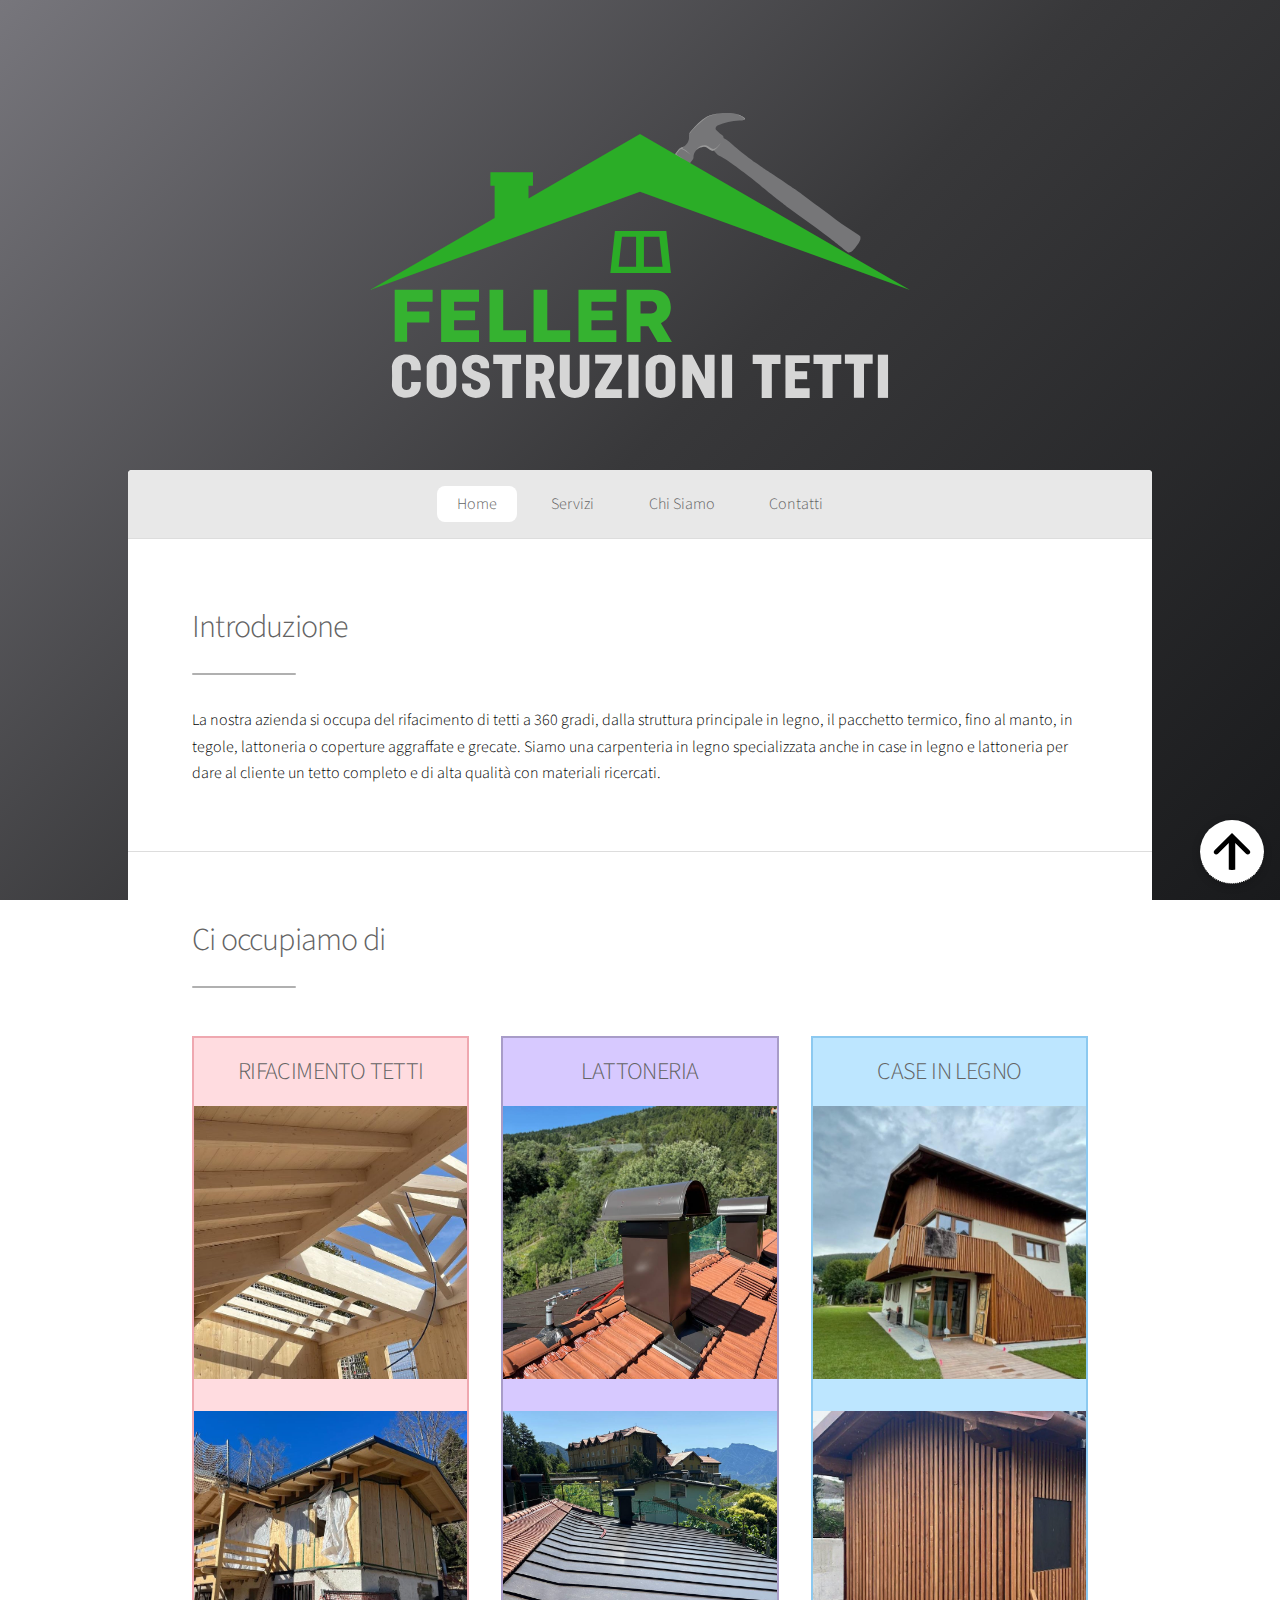
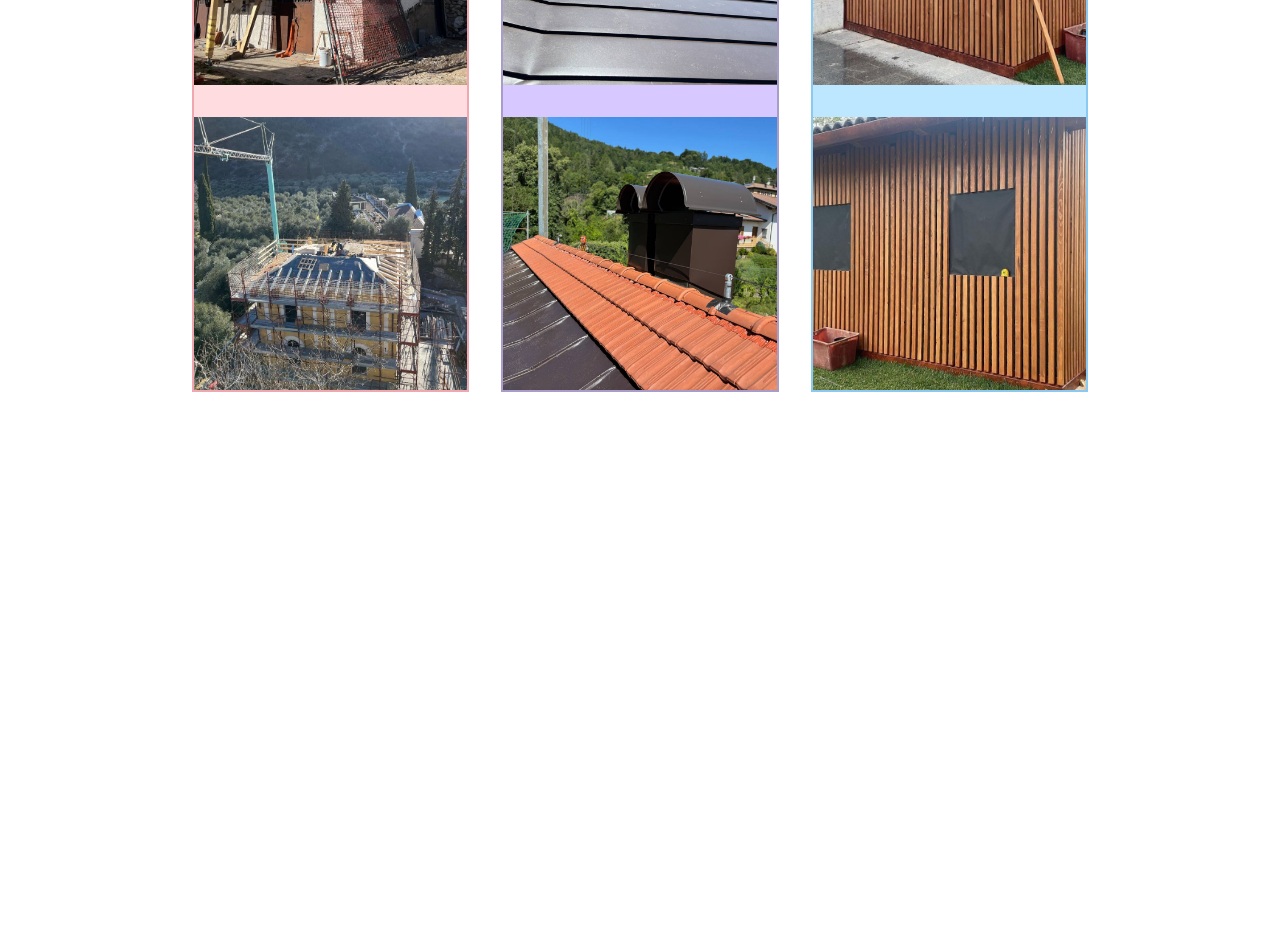
<file: index.html>
<!DOCTYPE HTML>
<html>

<head>
	<title>Feller costruzioni tetti</title>
	<meta charset="utf-8" />
	<meta name="viewport" content="width=device-width, initial-scale=1, user-scalable=no" />
	<link rel="stylesheet" href="assets/css/styles.css" />
</head>

<body>

	<!-- Wrapper -->
	<div id="wrapper">

		<!-- Header -->
		<header id="header" class="alt">
			<span class="logo"><img src="resources/logo.svg" alt="" /></span>
		</header>

		<!-- Nav -->
		<nav id="nav">
			<ul>
				<li><a href="fellercostruzionitetti.it" class="active">Home</a></li>
				<li><a href="fellercostruzionitetti.it/services.html">Servizi</a></li>
				<li><a href="fellercostruzionitetti.it/about.html">Chi Siamo</a></li>
				<li><a href="fellercostruzionitetti.it/contact.html">Contatti</a></li>
			</ul>
		</nav>

		<!-- Main -->
		<div id="main">

			<!-- Back to top button -->
			<a class="to-toc" href="#top">
				<img href="#top" src="resources/arrow_up.svg"></img>
			</a>


			<!-- Introduction -->
			<section id="intro" class="main">
				<div class="spotlight">
					<div class="content">
						<header class="major">
							<h2>Introduzione</h2>
						</header>
						<p>La nostra azienda si occupa del rifacimento di tetti a 360 gradi, dalla struttura principale
							in legno, il pacchetto termico, fino al manto, in tegole, lattoneria o coperture aggraffate
							e grecate.
							Siamo una carpenteria in legno specializzata anche in case in legno e lattoneria per dare al
							cliente un tetto completo e di alta qualità con materiali ricercati.
						</p>
					</div>
				</div>
			</section>

			<!-- Section -->
			<section id="first" class="main">
				<header class="major">
					<h2>Ci occupiamo di</h2>
				</header>
				<ul class="features">
					<li class="style1">
						<a href="fellercostruzionitetti.it/services.html#sixth">
							<div class="column-header">
								<h2>RIFACIMENTO TETTI</h2>
							</div>
							<div class="column">
								<img src="resources/services-new-1.jpg" alt="">
								<img src="resources/services-new-2.jpg" alt="">
								<img src="resources/services-new-3.jpg" alt="">
							</div>
						</a>
					</li>
					<li class="style3">
						<a href="fellercostruzionitetti.it/services.html#third">
							<div class="column-header">
								<h2>LATTONERIA</h2>
							</div>
							<div class="column">
								<img src="resources/lattoneria-1.jpg" alt="">
								<img src="resources/lattoneria-2.jpg" alt="">
								<img src="resources/lattoneria-3.jpg" alt="">
							</div>
						</a>
					</li>
					<li class="style5">
						<a href="fellercostruzionitetti.it/services.html">
							<div class="column-header">
								<h2>CASE IN LEGNO</h2>
							</div>
							<div class="column">
								<img src="resources/home-col3-1.jpg" alt="">
								<img src="resources/home-col3-2.jpg" alt="">
								<img src="resources/home-col3-3.jpg" alt="">
							</div>
						</a>
					</li>
				</ul>
			</section>

		</div>

		<!-- Footer -->
		<footer id="footer">
			<section>
				<h2>Chi siamo</h2>
				<p>Siamo un'impresa familiare con una lunga tradizione nel settore dell'edilizia, specializzati nella
					costruzione di tetti, ristrutturazioni complete, case in legno e lattoneria.
					Offriamo anche soluzioni su misura per la protezione dall'acqua, come impermeabilizzazioni,
					coperture e sistemi di drenaggio.</p>
				<div class="footer-about">
					<ul class="actions">
						<li><a href="fellercostruzionitetti.it/about.html" class="button">Scopri di più</a></li>
					</ul>
					<ul class="icons">
						<li><a href="https://www.instagram.com/fellercostruzioni__" target="_blank"
								class="icon brands fa-instagram alt"><span class="label">Instagram</span></a></li>
					</ul>
				</div>
			</section>
			<section>
				<h2>Info legali</h2>
				<dl class="alt">
					<dt>Impresa</dt>
					<dd>FELLER COSTRUZIONI SAS</dd>
					<dt>Sede legale</dt>
					<dd>Via III Novembre 4c &bull; Volano, TN &bull; IT</dd>
					<dt>Telefono</dt>
					<dd>345 093 3518<br>335 777 9207</dd>
					<dt>Email</dt>
					<dd><a href="mailto:fellercostruzioni@gmail.com">fellercostruzioni@gmail.com</a></dd>
					<dt>Partita IVA</dt>
					<dd>02484200221</dd>
				</dl>
			</section>
		</footer>

	</div>
</body>

</html>
</file>
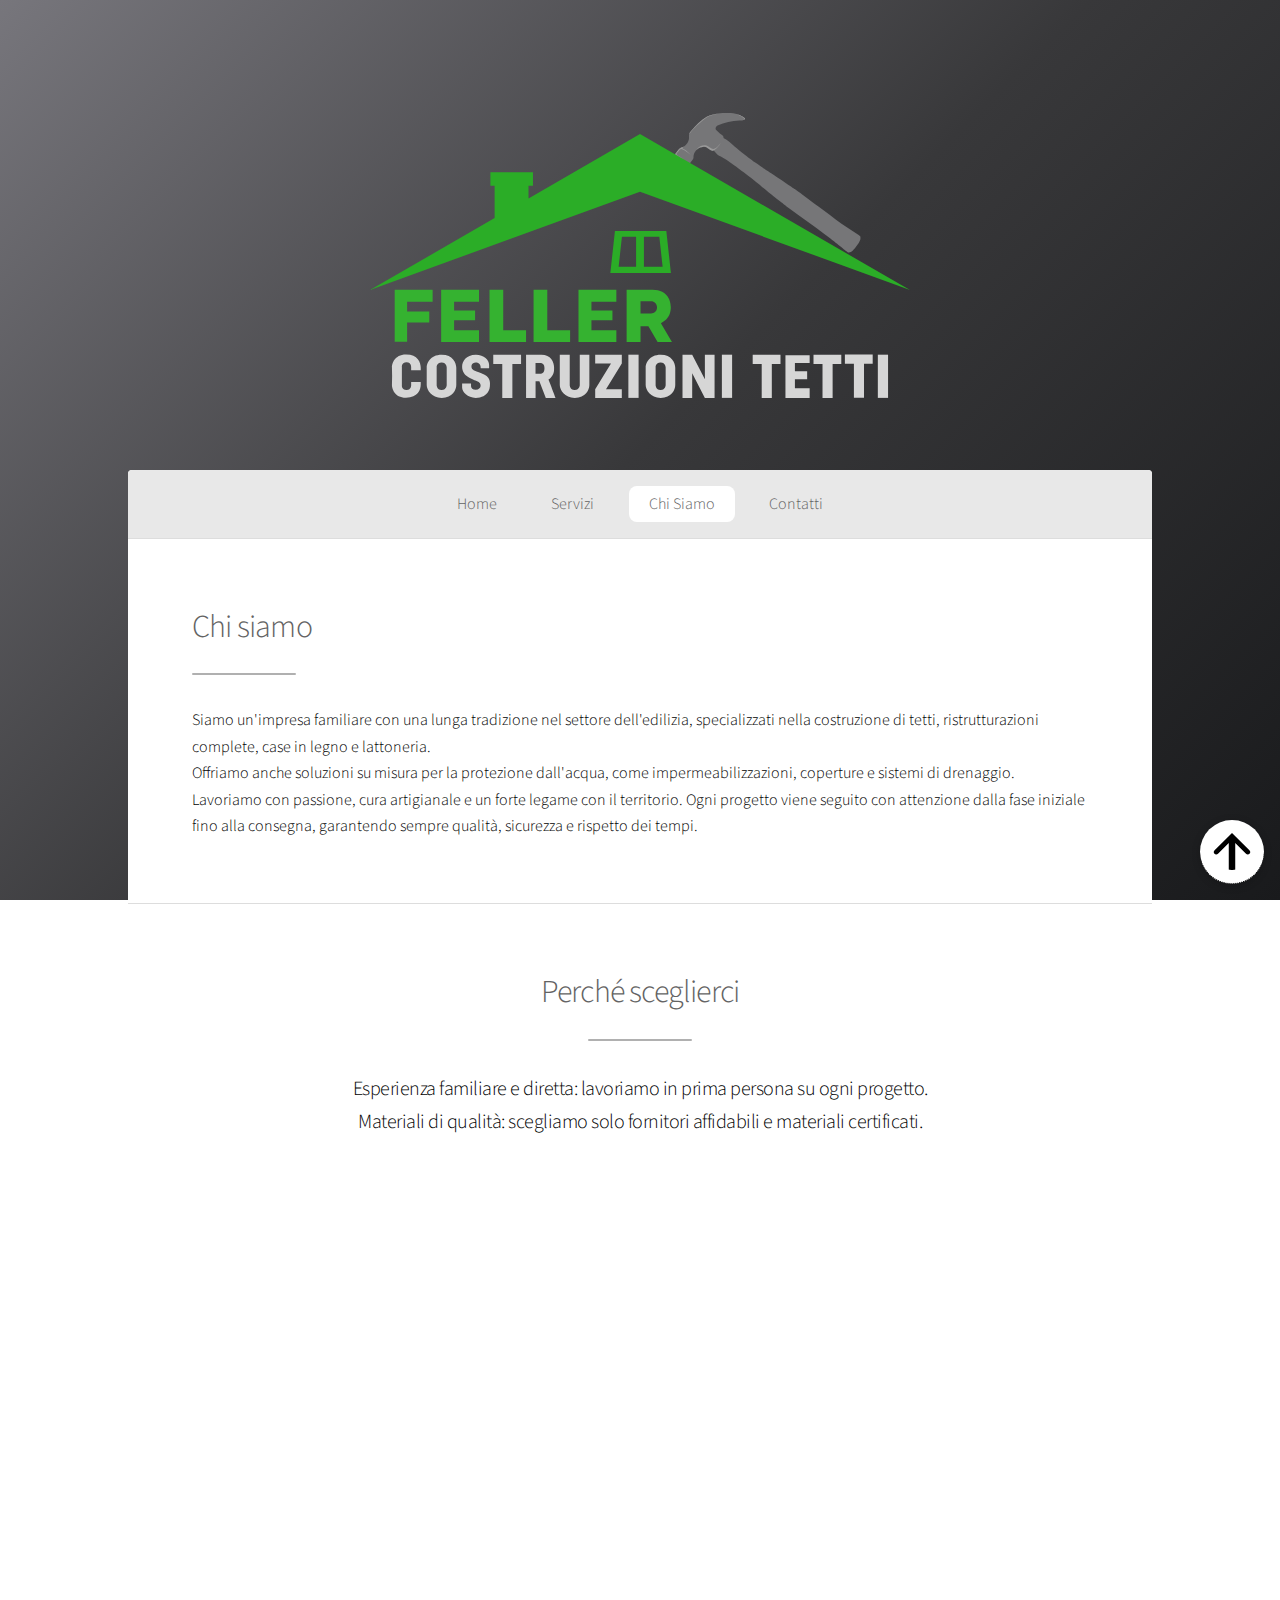
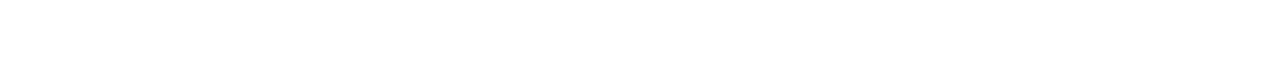
<file: about.html>
<!DOCTYPE HTML>
<html>

<head>
    <title>Feller costruzioni tetti</title>
    <meta charset="utf-8" />
    <meta name="viewport" content="width=device-width, initial-scale=1, user-scalable=no" />
	<link rel="apple-touch-icon" sizes="180x180" href="resources/apple-touch-icon.png">
	<link rel="icon" type="image/png" sizes="32x32" href="resources/favicon-32x32.png">
	<link rel="icon" type="image/png" sizes="16x16" href="resources/favicon-16x16.png">
	<link rel="manifest" href="resources/site.webmanifest">
    <link rel="stylesheet" href="assets/css/styles.css" />
</head>

<body>

    <!-- Wrapper -->
    <div id="wrapper">

        <!-- Header -->
        <header id="header" class="alt">
            <span class="logo"><img src="resources/logo.svg" alt="" /></span>
        </header>

        <!-- Nav -->
        <nav id="nav">
            <ul>
                <li><a href="https://fellercostruzionitetti.it">Home</a></li>
                <li><a href="https://fellercostruzionitetti.it/services.html">Servizi</a></li>
                <li><a href="https://fellercostruzionitetti.it/about.html" class="active">Chi Siamo</a></li>
                <li><a href="https://fellercostruzionitetti.it/contact.html">Contatti</a></li>
            </ul>
        </nav>

        <!-- Main -->
        <div id="main">

			<!-- Back to top button -->
			<a class="to-toc" href="#top">
				<img href="#top" src="resources/arrow_up.svg"></img>
			</a>

            <!-- Introduction -->
            <section id="intro" class="main">
                <div class="spotlight">
                    <div class="content">
                        <header class="major">
                            <h2 id="chi-siamo">Chi siamo</h2>
                        </header>
                        <p>Siamo un'impresa familiare con una lunga tradizione nel settore dell'edilizia, specializzati
                            nella
                            costruzione di tetti, ristrutturazioni complete, case in legno e lattoneria.<br>
                            Offriamo anche
                            soluzioni su misura per la protezione dall'acqua, come impermeabilizzazioni, coperture e
                            sistemi
                            di
                            drenaggio.<br>
                            Lavoriamo con passione, cura artigianale e un forte legame con il territorio. Ogni progetto
                            viene
                            seguito con attenzione dalla fase iniziale fino alla consegna, garantendo sempre qualità,
                            sicurezza
                            e rispetto dei tempi.
                        </p>
                    </div>
                </div>
            </section>

            <!-- Second paragraph -->
            <section id="cta" class="main special">
                <header class="major">
                    <h2>Perché sceglierci</h2>
                    <p>Esperienza familiare e diretta: lavoriamo in prima persona su ogni progetto.<br>
                        Materiali di qualità: scegliamo solo fornitori affidabili e materiali certificati.</p>
                </header>
            </section>
        </div>

        <!-- Footer -->
        <footer id="footer">
            <section>
                <h2>Chi siamo</h2>
                <p>Siamo un'impresa familiare con una lunga tradizione nel settore dell'edilizia, specializzati nella
                    costruzione di tetti, ristrutturazioni complete, case in legno e lattoneria.
                    Offriamo anche soluzioni su misura per la protezione dall'acqua, come impermeabilizzazioni,
                    coperture e sistemi di drenaggio.</p>
                <div class="footer-about">
                    <ul class="actions">
                        <li><a href="https://fellercostruzionitetti.it/about.html" class="button">Scopri di più</a></li>
                    </ul>
                    <ul class="icons">
                        <li><a href="https://www.instagram.com/fellercostruzioni__" target="_blank"
                                class="icon brands fa-instagram alt"><span class="label">Instagram</span></a></li>
                    </ul>
                </div>
            </section>
            <section>
                <h2>Info legali</h2>
                <dl class="alt">
                    <dt>Impresa</dt>
                    <dd>FELLER COSTRUZIONI SAS</dd>
                    <dt>Sede legale</dt>
                    <dd>Via III Novembre 4c &bull; Volano, TN &bull; IT</dd>
                    <dt>Telefono</dt>
                    <dd>345 093 3518<br>335 777 9207</dd>
                    <dt>Email</dt>
                    <dd><a href="mailto:fellercostruzioni@gmail.com">fellercostruzioni@gmail.com</a></dd>
                    <dt>Partita IVA</dt>
                    <dd>02484200221</dd>
                </dl>
            </section>
        </footer>

    </div>
</body>

</html>
</file>
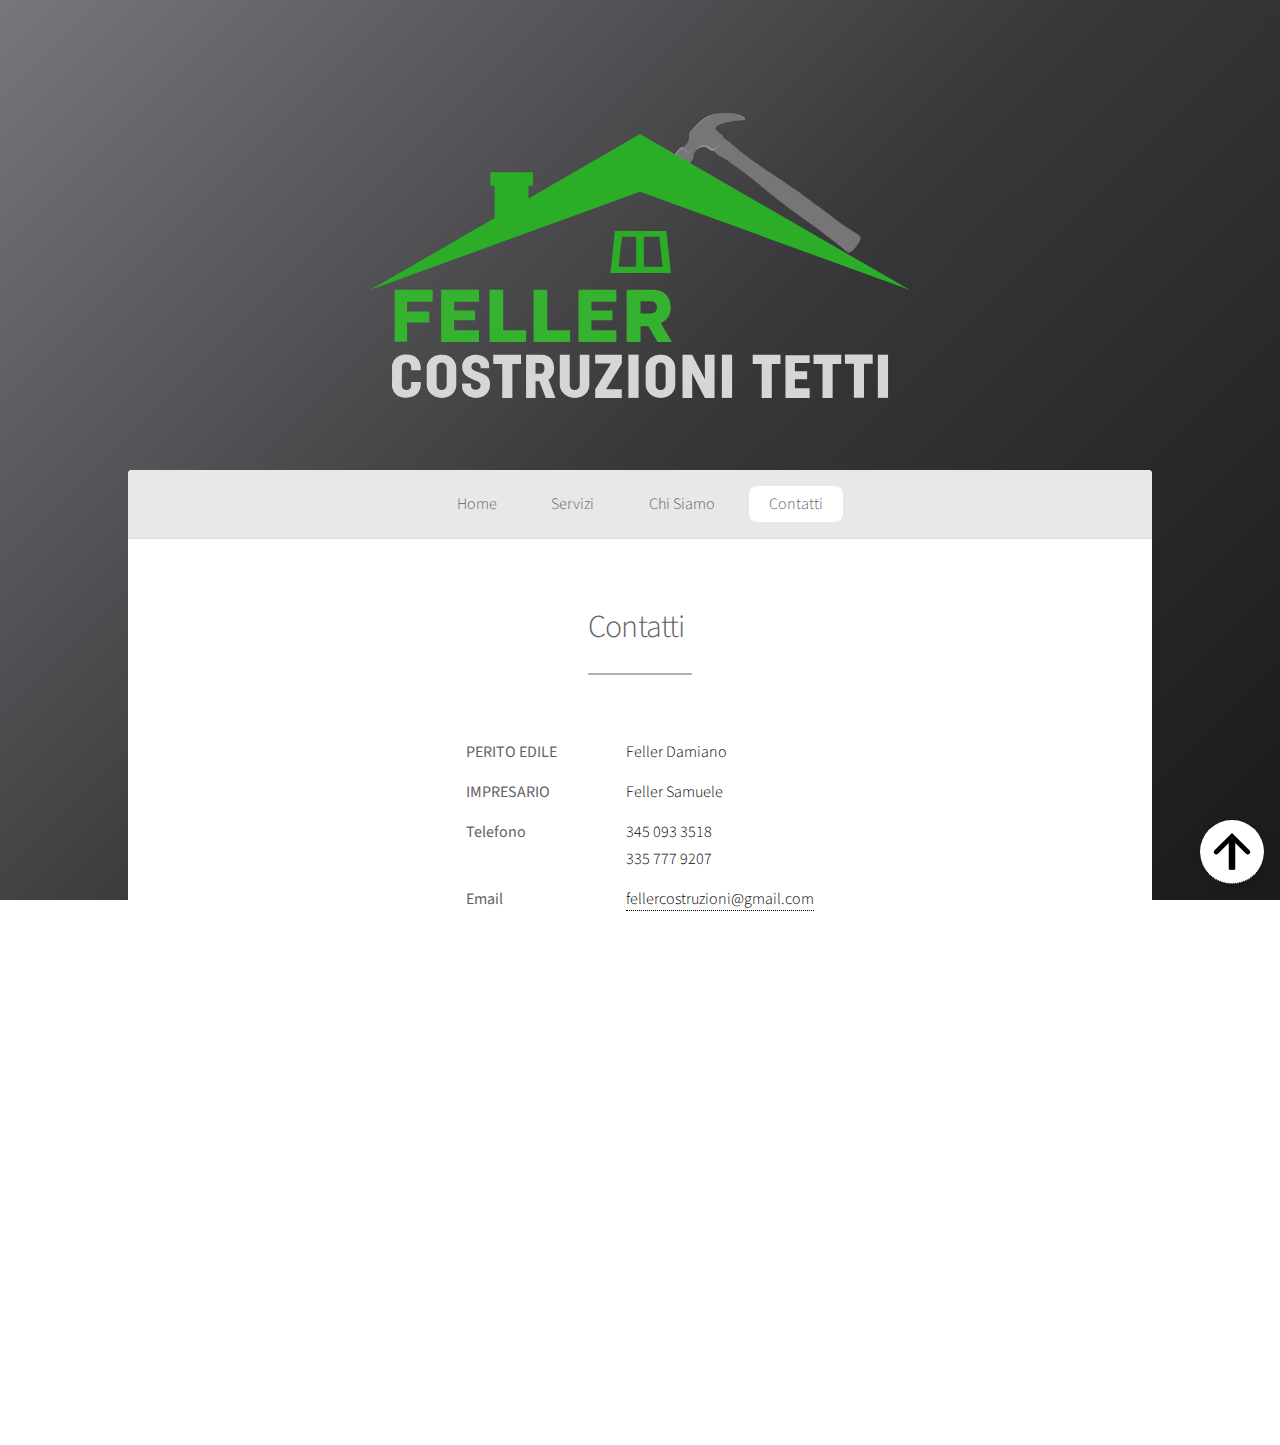
<file: contact.html>
<!DOCTYPE HTML>
<html>

<head>
    <title>Feller costruzioni tetti</title>
    <meta charset="utf-8" />
    <meta name="viewport" content="width=device-width, initial-scale=1, user-scalable=no" />
    <meta name="description"
        content="Feller Costruzioni tetti si occupa di rifacimento tetti e di carpenteria in legno. Lavoriamo prevalentemente a Rovereto e Trento.">
    <meta http-equiv='content-language' content='en-gb'>
    <link rel="apple-touch-icon" sizes="180x180" href="resources/apple-touch-icon.png">
    <link rel="icon" type="image/png" sizes="32x32" href="resources/favicon-32x32.png">
    <link rel="icon" type="image/png" sizes="16x16" href="resources/favicon-16x16.png">
    <link rel="manifest" href="resources/site.webmanifest">
    <link rel="stylesheet" href="assets/css/styles.css" />
</head>

<body>

    <!-- Wrapper -->
    <div id="wrapper">

        <!-- Header -->
        <header id="header" class="alt">
            <span class="logo"><img src="resources/logo.svg" alt="" /></span>
        </header>

        <!-- Nav -->
        <nav id="nav">
            <ul>
                <li><a href="https://fellercostruzionitetti.it">Home</a></li>
                <li><a href="https://fellercostruzionitetti.it/services.html">Servizi</a></li>
                <li><a href="https://fellercostruzionitetti.it/about.html">Chi Siamo</a></li>
                <li><a href="https://fellercostruzionitetti.it/contact.html" class="active">Contatti</a></li>
            </ul>
        </nav>

        <!-- Main -->
        <div id="main">

            <!-- Back to top button -->
            <a class="to-toc" href="#top">
                <img href="#top" src="resources/arrow_up.svg"></img>
            </a>

            <!-- First section -->
            <section id="intro" class="main">
                <div class="spotlight">
                    <div class="content contact">
                        <header class="major">
                            <h2>Contatti</h2>
                        </header>
                        <dl class="contact-info-list">
                            <dt>PERITO EDILE</dt>
                            <dd>Feller Damiano</dd>
                            <dt>IMPRESARIO</dt>
                            <h1 style="display:none">Feller Samuele</h1>
                            <dd>Feller Samuele</dd>
                            <dt>Telefono</dt>
                            <dd>345 093 3518<br>335 777 9207</dd>
                            <dt>Email</dt>
                            <dd><a href="mailto:fellercostruzioni@gmail.com">fellercostruzioni@gmail.com</a></dd>
                        </dl>
                    </div>
                </div>
            </section>

        </div>

        <!-- Footer -->
        <footer id="footer">
            <section>
                <h2>Chi siamo</h2>
                <p>Siamo un'impresa familiare con una lunga tradizione nel settore dell'edilizia, specializzati nella
                    costruzione di tetti, ristrutturazioni complete, case in legno e lattoneria.
                    Offriamo anche soluzioni su misura per la protezione dall'acqua, come impermeabilizzazioni,
                    coperture e sistemi di drenaggio.</p>
                <div class="footer-about">
                    <ul class="actions">
                        <li><a href="https://fellercostruzionitetti.it/about.html" class="button">Scopri di più</a></li>
                    </ul>
                    <ul class="icons">
                        <li><a href="https://www.instagram.com/fellercostruzioni__" target="_blank"
                                class="icon brands fa-instagram alt"><span class="label">Instagram</span></a></li>
                    </ul>
                </div>
            </section>
            <section>
                <h2>Info legali</h2>
                <dl class="alt">
                    <dt>Impresa</dt>
                    <dd>FELLER COSTRUZIONI SAS</dd>
                    <dt>Sede legale</dt>
                    <dd>Via III Novembre 4c &bull; Volano, TN &bull; IT</dd>
                    <dt>Telefono</dt>
                    <dd>345 093 3518<br>335 777 9207</dd>
                    <dt>Email</dt>
                    <dd><a href="mailto:fellercostruzioni@gmail.com">fellercostruzioni@gmail.com</a></dd>
                    <dt>Partita IVA</dt>
                    <dd>02484200221</dd>
                </dl>
            </section>
        </footer>

    </div>
</body>

</html>
</file>
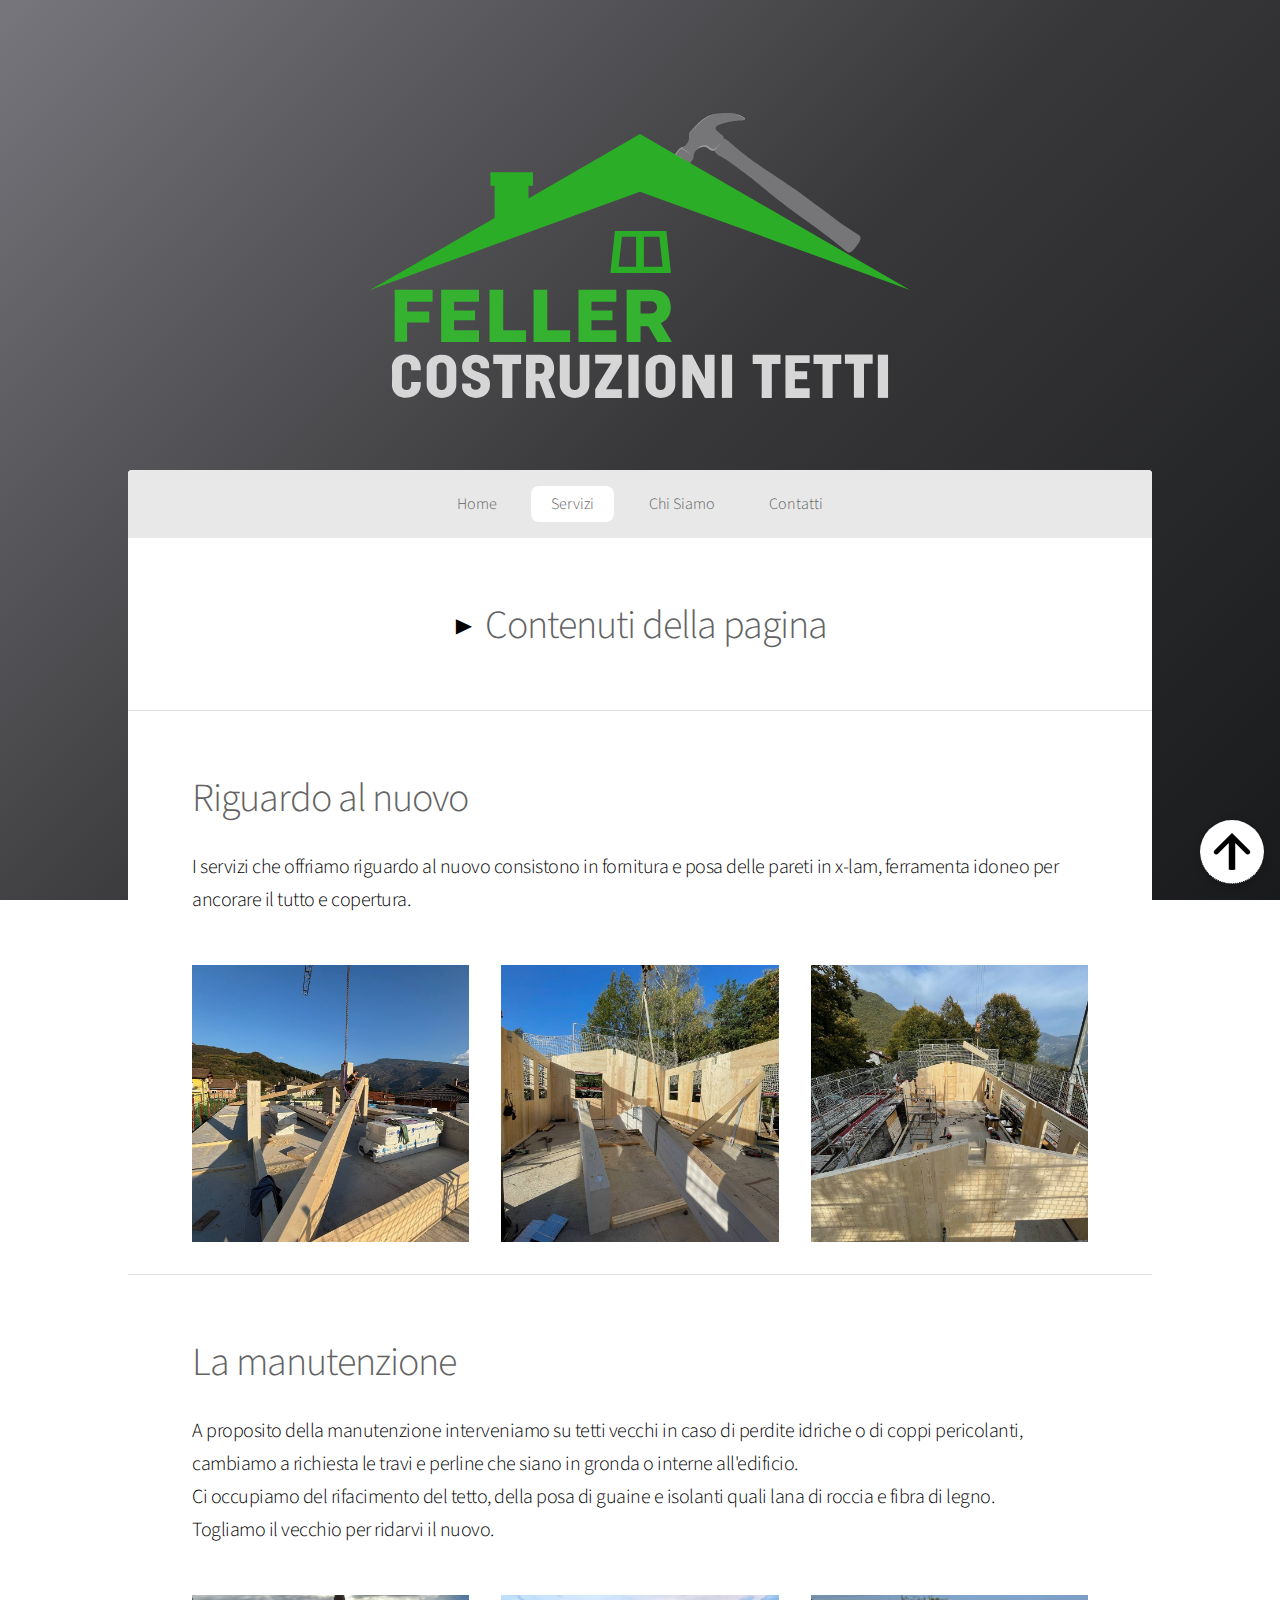
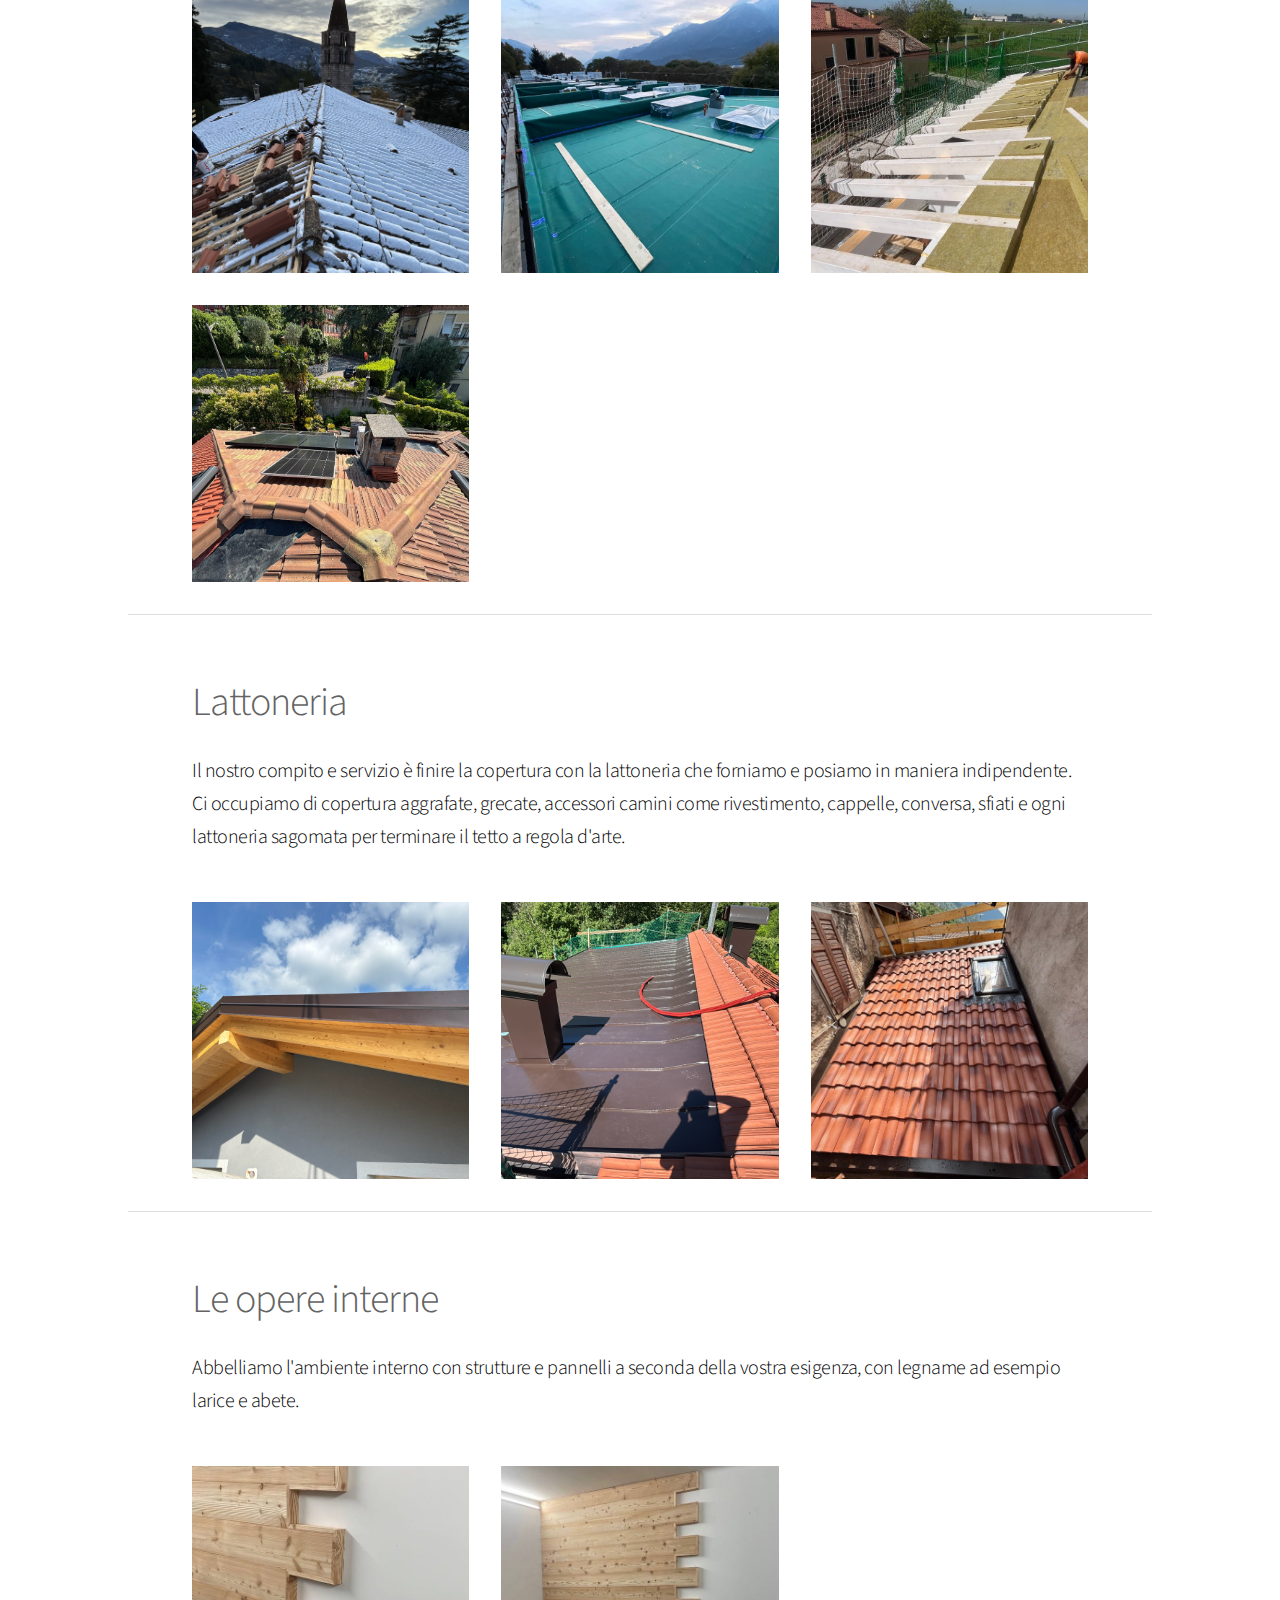
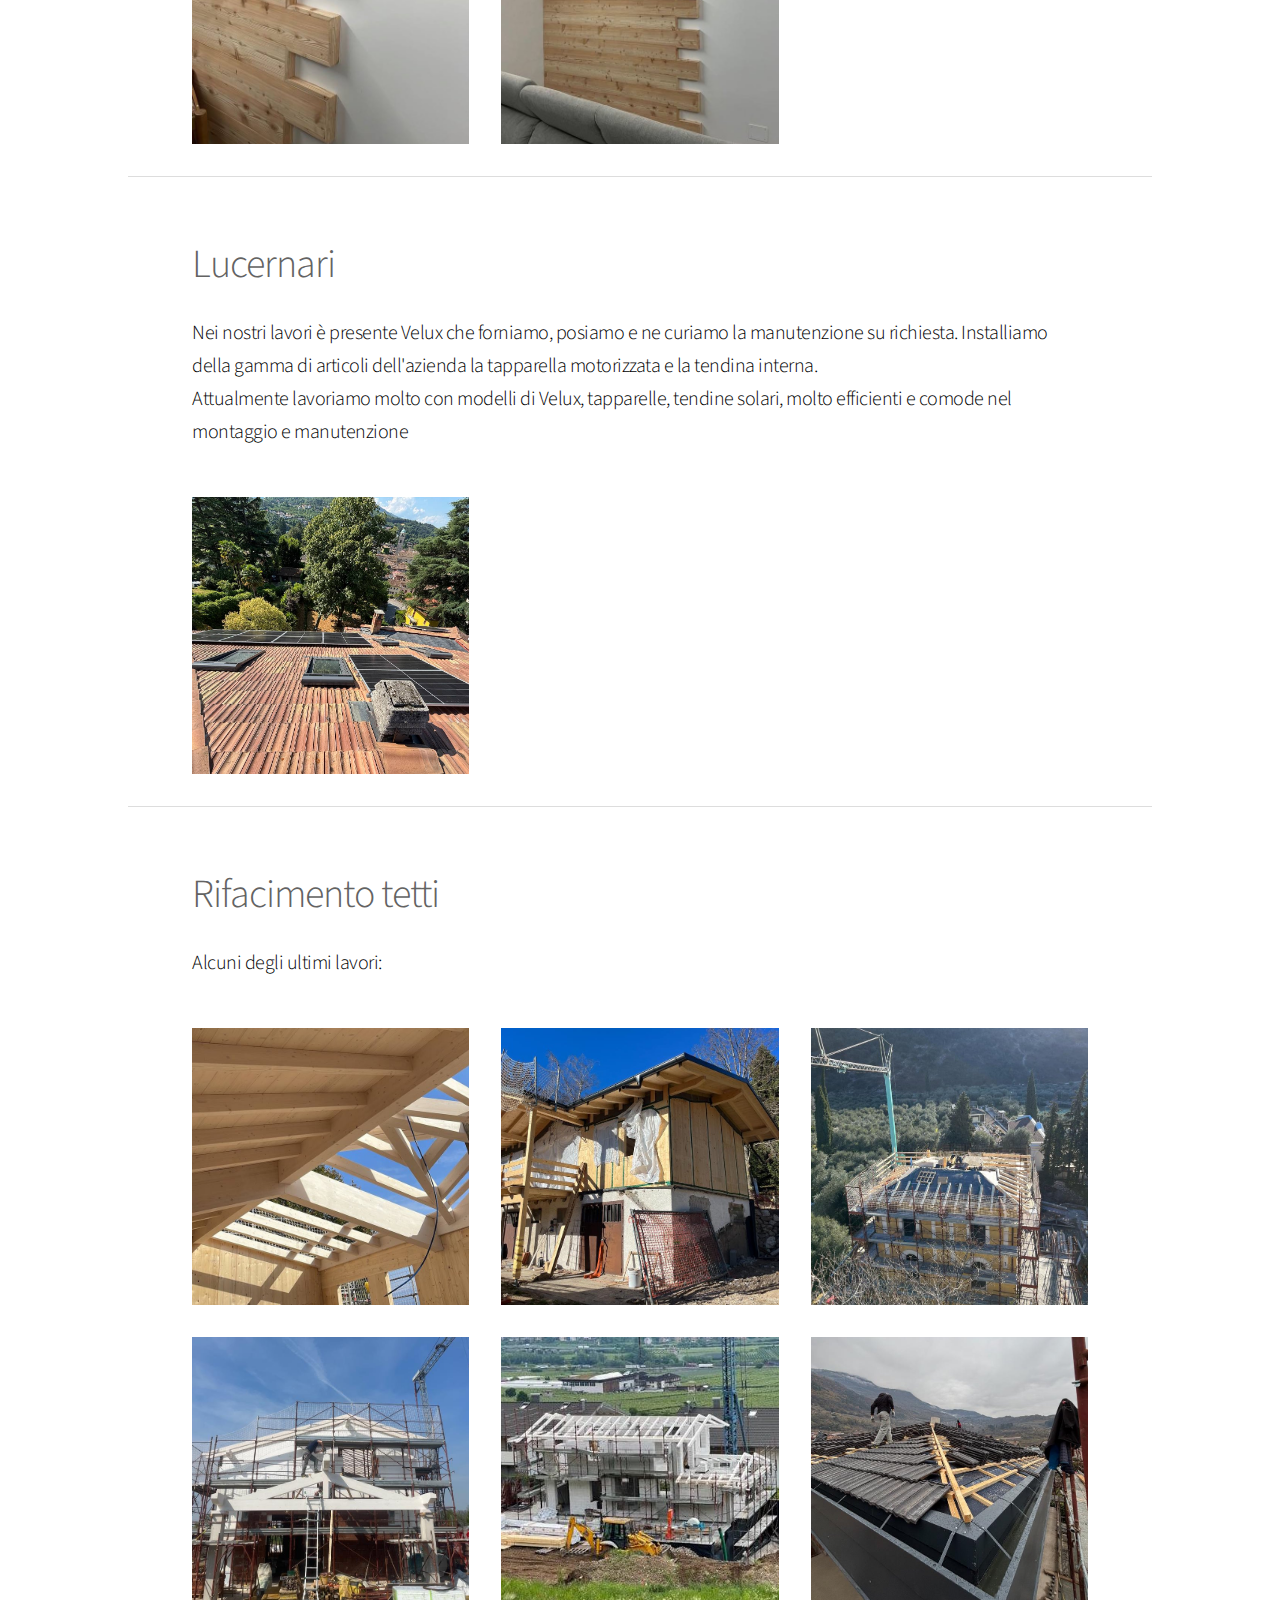
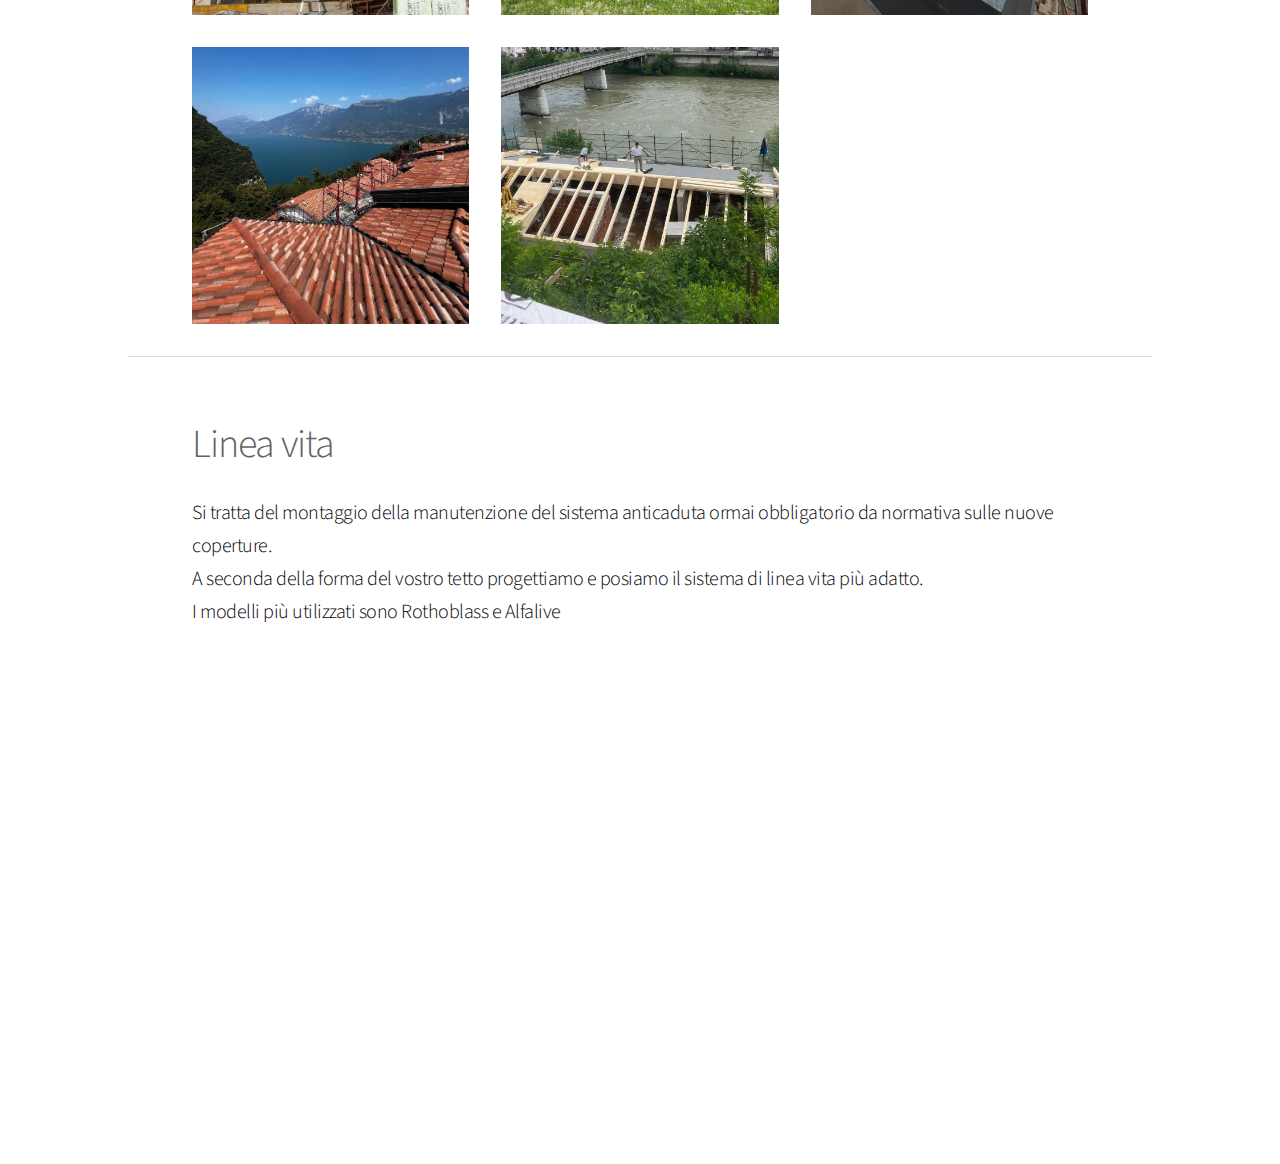
<file: services.html>
<!DOCTYPE HTML>
<html>

<head>
    <title>Feller costruzioni tetti</title>
    <meta charset="utf-8" />
    <meta name="viewport" content="width=device-width, initial-scale=1, user-scalable=no" />
    <meta name="description"
        content="Feller Costruzioni tetti si occupa di rifacimento tetti e di carpenteria in legno. Lavoriamo prevalentemente a Rovereto e Trento.">
    <meta http-equiv='content-language' content='en-gb'>
    <link rel="apple-touch-icon" sizes="180x180" href="resources/apple-touch-icon.png">
    <link rel="icon" type="image/png" sizes="32x32" href="resources/favicon-32x32.png">
    <link rel="icon" type="image/png" sizes="16x16" href="resources/favicon-16x16.png">
    <link rel="manifest" href="resources/site.webmanifest">
    <link rel="stylesheet" href="assets/css/styles.css" />
</head>

<body>

    <!-- Wrapper -->
    <div id="wrapper">

        <!-- Header -->
        <header id="header" class="alt">
            <span class="logo"><img src="resources/logo.svg" alt="" /></span>
        </header>

        <!-- Nav -->
        <nav id="nav">
            <ul>
                <li><a href="https://fellercostruzionitetti.it">Home</a></li>
                <li><a href="https://fellercostruzionitetti.it/services.html" class="active">Servizi</a></li>
                <li><a href="https://fellercostruzionitetti.it/about.html">Chi Siamo</a></li>
                <li><a href="https://fellercostruzionitetti.it/contact.html">Contatti</a></li>
            </ul>
        </nav>

        <!-- Main -->
        <div id="main">

            <!-- Table of contents -->
            <div class="toc center main">
                <details class="center">
                    <summary>
                        <h1>Contenuti della pagina</h1>
                    </summary>
                    <a href="#first">> RIGUARDO AL NUOVO</a>
                    <a href="#second">> LA MANUTENZIONE</a>
                    <a href="#third">> LATTONERIA</a>
                    <a href="#fourth">> LE OPERE INTERNE</a>
                    <a href="#fifth">> LUCERNARI</a>
                    <a href="#sixth">> RIFACIMENTO TETTI</a>
                    <a href="#seventh">> LINEA VITA</a>
                </details>
            </div>
            <!-- Back to top button -->
            <a class="to-toc" href="#top">
                <img href="#top" src="resources/arrow_up.svg"></img>
            </a>

            <!-- First Section -->
            <section id="first" class="main">
                <header class="major">
                    <h1>Riguardo al nuovo</h1>
                    <p>I servizi che offriamo riguardo al nuovo consistono in fornitura e posa delle pareti in x-lam,
                        ferramenta idoneo per ancorare il tutto e copertura.</p>
                </header>
                <div class="service">
                    <img src="resources/services-1.jpg" alt="">
                    <img src="resources/services-2.jpg" alt="">
                    <img src="resources/services-3.jpg" alt="">
                </div>
            </section>

            <!-- Second Section -->
            <section id="second" class="main">
                <header class="major">
                    <h1>La manutenzione</h1>
                    <p>A proposito della manutenzione interveniamo su tetti vecchi in caso di perdite idriche o di coppi
                        pericolanti, cambiamo a richiesta le travi e perline che siano in gronda o interne
                        all'edificio.<br>
                        Ci occupiamo del rifacimento del tetto, della posa di guaine e isolanti quali lana di roccia e
                        fibra di
                        legno.<br>
                        Togliamo il vecchio per ridarvi il nuovo.
                    </p>
                </header>
                <div class="service">
                    <img src="resources/services-4.jpg" alt="">
                    <img src="resources/services-5.jpg" alt="">
                    <img src="resources/services-6.jpg" alt="">
                    <img src="resources/services-7.jpg" alt="">
                </div>
            </section>

            <!-- Third Section -->
            <section id="third" class="main">
                <header class="major">
                    <h1>Lattoneria</h1>
                    <p>Il nostro compito e servizio è finire la copertura con la lattoneria che forniamo e posiamo in
                        maniera indipendente.<br>
                        Ci occupiamo di copertura aggrafate, grecate, accessori camini come rivestimento, cappelle,
                        conversa, sfiati e ogni lattoneria sagomata per terminare il tetto a regola d'arte.</p>
                </header>
                <div class="service">
                    <img src="resources/services-8.jpg" alt="">
                    <img src="resources/services-9.jpg" alt="">
                    <img src="resources/services-10.jpg" alt="">
                </div>
            </section>

            <!-- Fourth Section -->
            <section id="fourth" class="main">
                <header class="major">
                    <h1>Le opere interne</h1>
                    <p>Abbelliamo l'ambiente interno con strutture e pannelli a seconda della vostra esigenza, con
                        legname ad esempio larice e abete.</p>
                </header>
                <div class="service">
                    <img src="resources/services-11.jpg" alt="">
                    <img src="resources/services-12.jpg" alt="">
                </div>
            </section>

            <!-- Fifth Section -->
            <section id="fifth" class="main">
                <header class="major">
                    <h1>Lucernari</h1>
                    <p>Nei nostri lavori è presente Velux che forniamo, posiamo e ne curiamo la manutenzione su
                        richiesta. Installiamo della gamma di articoli dell'azienda la tapparella motorizzata e la
                        tendina interna.<br>
                        Attualmente lavoriamo molto con modelli di Velux, tapparelle, tendine solari, molto efficienti e
                        comode nel montaggio e manutenzione</p>
                </header>
                <div class="service">
                    <img src="resources/services-13.jpg" alt="">
                </div>
            </section>

            <!-- Sixth Section -->
            <section id="sixth" class="main">
                <header class="major">
                    <h1>Rifacimento tetti</h1>
                    <p>Alcuni degli ultimi lavori:</p>
                </header>
                <div class="service">
                    <img src="resources/services-new-1.jpg" alt="">
                    <img src="resources/services-new-2.jpg" alt="">
                    <img src="resources/services-new-3.jpg" alt="">
                    <img src="resources/services-new-4.jpg" alt="">
                    <img src="resources/services-new-5.jpg" alt="">
                    <img src="resources/services-new-6.jpg" alt="">
                    <img src="resources/services-new-7.jpg" alt="">
                    <img src="resources/services-new-8.jpg" alt="">
                </div>
            </section>
            </section>

            <!-- Seventh Section -->
            <section id="seventh" class="main">
                <header class="major">
                    <h1>Linea vita</h1>
                    <p>Si tratta del montaggio della manutenzione del sistema anticaduta ormai obbligatorio da normativa
                        sulle nuove coperture.<br>
                        A seconda della forma del vostro tetto progettiamo e posiamo il sistema di linea vita più
                        adatto.<br>
                        I modelli più utilizzati sono Rothoblass e Alfalive</p>
                </header>
                <div class="service">
                    <!-- <img src="resources/services-lifeline-1.jpg" alt=""> -->
                </div>
            </section>

        </div>

        <!-- Footer -->
        <footer id="footer">
            <section>
                <h2>Chi siamo</h2>
                <p>Siamo un'impresa familiare con una lunga tradizione nel settore dell'edilizia, specializzati nella
                    costruzione di tetti, ristrutturazioni complete, case in legno e lattoneria.
                    Offriamo anche soluzioni su misura per la protezione dall'acqua, come impermeabilizzazioni,
                    coperture e sistemi di drenaggio.</p>
                <div class="footer-about">
                    <ul class="actions">
                        <li><a href="https://fellercostruzionitetti.it/about.html" class="button">Scopri di più</a></li>
                    </ul>
                    <ul class="icons">
                        <li><a href="https://www.instagram.com/fellercostruzioni__" target="_blank"
                                class="icon brands fa-instagram alt"><span class="label">Instagram</span></a></li>
                    </ul>
                </div>
            </section>
            <section>
                <h2>Info legali</h2>
                <dl class="alt">
                    <dt>Impresa</dt>
                    <dd>FELLER COSTRUZIONI SAS</dd>
                    <dt>Sede legale</dt>
                    <dd>Via III Novembre 4c &bull; Volano, TN &bull; IT</dd>
                    <dt>Telefono</dt>
                    <dd>345 093 3518<br>335 777 9207</dd>
                    <dt>Email</dt>
                    <dd><a href="mailto:fellercostruzioni@gmail.com">fellercostruzioni@gmail.com</a></dd>
                    <dt>Partita IVA</dt>
                    <dd>02484200221</dd>
                </dl>
            </section>
        </footer>

    </div>
</body>

</html>
</file>
<file: assets/css/styles.css>
@import url(fontawesome-all.min.css);
@import 'https://fonts.googleapis.com/css?family=Source+Sans+Pro:300,400';

html,
body,
div,
span,
applet,
object,
iframe,
h1,
h2,
h3,
h4,
h5,
h6,
p,
blockquote,
pre,
a,
abbr,
acronym,
address,
big,
cite,
code,
del,
dfn,
em,
img,
ins,
kbd,
q,
s,
samp,
small,
strike,
strong,
sub,
sup,
tt,
var,
b,
u,
i,
center,
dl,
dt,
dd,
ol,
ul,
li,
fieldset,
form,
label,
legend,
table,
caption,
tbody,
tfoot,
thead,
tr,
th,
td,
article,
aside,
canvas,
details,
embed,
figure,
figcaption,
footer,
header,
hgroup,
menu,
nav,
output,
ruby,
section,
summary,
time,
mark,
audio,
video {
	margin: 0;
	padding: 0;
	border: 0;
	font-size: 100%;
	font: inherit;
	vertical-align: baseline;
}

article,
aside,
details,
figcaption,
figure,
footer,
header,
hgroup,
menu,
nav,
section {
	display: block;
}

body {
	line-height: 1;
}

ol,
ul {
	list-style: none;
}

blockquote,
q {
	quotes: none;
}

blockquote:before,
blockquote:after,
q:before,
q:after {
	content: '';
	content: none;
}

table {
	border-collapse: collapse;
	border-spacing: 0;
}

body {
	-webkit-text-size-adjust: none;
}

mark {
	background-color: transparent;
	color: inherit;
}

input::-moz-focus-inner {
	border: 0;
	padding: 0;
}

input,
select,
textarea {
	-moz-appearance: none;
	-webkit-appearance: none;
	-ms-appearance: none;
	appearance: none;
}

/* Basic */

@-ms-viewport {
	width: device-width;
}

body {
	-ms-overflow-style: scrollbar;
}

@media screen and (max-width: 480px) {

	html,
	body {
		min-width: 320px;
	}

}

html {
	box-sizing: border-box;
}

*,
*:before,
*:after {
	box-sizing: inherit;
}

body {
	background-color: #935d8c;
	background: -moz-linear-gradient(45deg, #e37682 15%, #5f4d93 85%);
	background: -webkit-linear-gradient(45deg, #e37682 15%, #5f4d93 85%);
	background: -ms-linear-gradient(45deg, #e37682 15%, #5f4d93 85%);
	background: linear-gradient(45deg, #e37682 15%, #5f4d93 85%);
}

/* Type */

body {
	background-color: #191A1C;
	background: linear-gradient(135deg, #77767C 0%, #38383A 50%, #191A1C 100%);
	background-attachment: fixed;
	background-repeat: no-repeat;
	background-size: cover;
}

body,
input,
select,
textarea {
	font-family: "Source Sans Pro", Helvetica, sans-serif;
	font-size: 17pt;
	font-weight: 300;
	line-height: 1.65;
}

@media screen and (max-width: 1680px) {

	body,
	input,
	select,
	textarea {
		font-size: 14pt;
	}

}

@media screen and (max-width: 1280px) {

	body,
	input,
	select,
	textarea {
		font-size: 12pt;
	}

}

@media screen and (max-width: 360px) {

	body,
	input,
	select,
	textarea {
		font-size: 11pt;
	}

}

a {
	text-decoration: none;
	border-bottom: dotted 1px;
	color: inherit;
}

a:hover {
	border-bottom-color: transparent;
}

strong,
b {
	font-weight: 400;
}

em,
i {
	font-style: italic;
}

p {
	margin: 0 0 2em 0;
}

p.content {
	-moz-columns: 20em 2;
	-webkit-columns: 20em 2;
	-ms-columns: 20em 2;
	columns: 20em 2;
	-moz-column-gap: 2em;
	-webkit-column-gap: 2em;
	-ms-column-gap: 2em;
	column-gap: 2em;
	text-align: justify;
}

h1,
h2,
h3,
h4,
h5,
h6 {
	font-weight: 300;
	line-height: 1.5;
	margin: 0 0 0.7em 0;
	letter-spacing: -0.025em;
}

h1 a,
h2 a,
h3 a,
h4 a,
h5 a,
h6 a {
	color: inherit;
	text-decoration: none;
}

h1 {
	font-size: 2.5em;
	line-height: 1.2;
}

h2 {
	font-size: 1.5em;
}

h3 {
	font-size: 1.25em;
}

h4 {
	font-size: 1.1em;
}

h5 {
	font-size: 0.9em;
}

h6 {
	font-size: 0.7em;
}

@media screen and (max-width: 736px) {

	h1 {
		font-size: 2em;
	}

}

sub {
	font-size: 0.8em;
	position: relative;
	top: 0.5em;
}

sup {
	font-size: 0.8em;
	position: relative;
	top: -0.5em;
}

blockquote {
	border-left: solid 4px;
	font-style: italic;
	margin: 0 0 2em 0;
	padding: 0.5em 0 0.5em 2em;
}

code {
	border-radius: 8px;
	border: solid 1px;
	font-family: "Courier New", monospace;
	font-size: 0.9em;
	margin: 0 0.25em;
	padding: 0.25em 0.65em;
}

pre {
	-webkit-overflow-scrolling: touch;
	font-family: "Courier New", monospace;
	font-size: 0.9em;
	margin: 0 0 2em 0;
}

pre code {
	display: block;
	line-height: 1.75;
	padding: 1em 1.5em;
	overflow-x: auto;
}

hr {
	border: 0;
	border-bottom: solid 1px;
	margin: 2em 0;
}

hr.major {
	margin: 3em 0;
}

.align-left {
	text-align: left;
}

.align-center {
	text-align: center;
}

.align-right {
	text-align: right;
}

input,
select,
textarea {
	color: #ffffff;
}

a:hover {
	color: #ffffff;
}

strong,
b {
	color: #ffffff;
}

h1,
h2,
h3,
h4,
h5,
h6 {
	color: #ffffff;
}

blockquote {
	border-left-color: #ffffff59;
}

code {
	background: #ffffff13;
	border-color: #ffffff59;
}

hr {
	border-bottom-color: #ffffff59;
}

/* Row */

.row {
	display: flex;
	flex-wrap: wrap;
	box-sizing: border-box;
	align-items: stretch;
}

.row>* {
	box-sizing: border-box;
}

.row.gtr-uniform>*> :last-child {
	margin-bottom: 0;
}

.row.aln-left {
	justify-content: flex-start;
}

.row.aln-center {
	justify-content: center;
}

.row.aln-right {
	justify-content: flex-end;
}

.row.aln-top {
	align-items: flex-start;
}

.row.aln-middle {
	align-items: center;
}

.row.aln-bottom {
	align-items: flex-end;
}

.row>.imp {
	order: -1;
}

.row>.col-1 {
	width: 8.33333%;
}

.row>.off-1 {
	margin-left: 8.33333%;
}

.row>.col-2 {
	width: 16.66667%;
}

.row>.off-2 {
	margin-left: 16.66667%;
}

.row>.col-3 {
	width: 25%;
}

.row>.off-3 {
	margin-left: 25%;
}

.row>.col-4 {
	width: 33.33333%;
}

.row>.off-4 {
	margin-left: 33.33333%;
}

.row>.col-5 {
	width: 41.66667%;
}

.row>.off-5 {
	margin-left: 41.66667%;
}

.row>.col-6 {
	width: 50%;
}

.row>.off-6 {
	margin-left: 50%;
}

.row>.col-7 {
	width: 58.33333%;
}

.row>.off-7 {
	margin-left: 58.33333%;
}

.row>.col-8 {
	width: 66.66667%;
}

.row>.off-8 {
	margin-left: 66.66667%;
}

.row>.col-9 {
	width: 75%;
}

.row>.off-9 {
	margin-left: 75%;
}

.row>.col-10 {
	width: 83.33333%;
}

.row>.off-10 {
	margin-left: 83.33333%;
}

.row>.col-11 {
	width: 91.66667%;
}

.row>.off-11 {
	margin-left: 91.66667%;
}

.row>.col-12 {
	width: 100%;
}

.row>.off-12 {
	margin-left: 100%;
}

.row.gtr-0 {
	margin-top: 0;
	margin-left: 0em;
}

.row.gtr-0>* {
	padding: 0 0 0 0em;
}

.row.gtr-0.gtr-uniform {
	margin-top: 0em;
}

.row.gtr-0.gtr-uniform>* {
	padding-top: 0em;
}

.row.gtr-25 {
	margin-top: 0;
	margin-left: -0.375em;
}

.row.gtr-25>* {
	padding: 0 0 0 0.375em;
}

.row.gtr-25.gtr-uniform {
	margin-top: -0.375em;
}

.row.gtr-25.gtr-uniform>* {
	padding-top: 0.375em;
}

.row.gtr-50 {
	margin-top: 0;
	margin-left: -0.75em;
}

.row.gtr-50>* {
	padding: 0 0 0 0.75em;
}

.row.gtr-50.gtr-uniform {
	margin-top: -0.75em;
}

.row.gtr-50.gtr-uniform>* {
	padding-top: 0.75em;
}

.row {
	margin-top: 0;
	margin-left: -1.5em;
}

.row>* {
	padding: 0 0 0 1.5em;
}

.row.gtr-uniform {
	margin-top: -1.5em;
}

.row.gtr-uniform>* {
	padding-top: 1.5em;
}

.row.gtr-150 {
	margin-top: 0;
	margin-left: -2.25em;
}

.row.gtr-150>* {
	padding: 0 0 0 2.25em;
}

.row.gtr-150.gtr-uniform {
	margin-top: -2.25em;
}

.row.gtr-150.gtr-uniform>* {
	padding-top: 2.25em;
}

.row.gtr-200 {
	margin-top: 0;
	margin-left: -3em;
}

.row.gtr-200>* {
	padding: 0 0 0 3em;
}

.row.gtr-200.gtr-uniform {
	margin-top: -3em;
}

.row.gtr-200.gtr-uniform>* {
	padding-top: 3em;
}

@media screen and (max-width: 1680px) {

	.row {
		display: flex;
		flex-wrap: wrap;
		box-sizing: border-box;
		align-items: stretch;
	}

	.row>* {
		box-sizing: border-box;
	}

	.row.gtr-uniform>*> :last-child {
		margin-bottom: 0;
	}

	.row.aln-left {
		justify-content: flex-start;
	}

	.row.aln-center {
		justify-content: center;
	}

	.row.aln-right {
		justify-content: flex-end;
	}

	.row.aln-top {
		align-items: flex-start;
	}

	.row.aln-middle {
		align-items: center;
	}

	.row.aln-bottom {
		align-items: flex-end;
	}

	.row>.imp-xlarge {
		order: -1;
	}

	.row>.col-1-xlarge {
		width: 8.33333%;
	}

	.row>.off-1-xlarge {
		margin-left: 8.33333%;
	}

	.row>.col-2-xlarge {
		width: 16.66667%;
	}

	.row>.off-2-xlarge {
		margin-left: 16.66667%;
	}

	.row>.col-3-xlarge {
		width: 25%;
	}

	.row>.off-3-xlarge {
		margin-left: 25%;
	}

	.row>.col-4-xlarge {
		width: 33.33333%;
	}

	.row>.off-4-xlarge {
		margin-left: 33.33333%;
	}

	.row>.col-5-xlarge {
		width: 41.66667%;
	}

	.row>.off-5-xlarge {
		margin-left: 41.66667%;
	}

	.row>.col-6-xlarge {
		width: 50%;
	}

	.row>.off-6-xlarge {
		margin-left: 50%;
	}

	.row>.col-7-xlarge {
		width: 58.33333%;
	}

	.row>.off-7-xlarge {
		margin-left: 58.33333%;
	}

	.row>.col-8-xlarge {
		width: 66.66667%;
	}

	.row>.off-8-xlarge {
		margin-left: 66.66667%;
	}

	.row>.col-9-xlarge {
		width: 75%;
	}

	.row>.off-9-xlarge {
		margin-left: 75%;
	}

	.row>.col-10-xlarge {
		width: 83.33333%;
	}

	.row>.off-10-xlarge {
		margin-left: 83.33333%;
	}

	.row>.col-11-xlarge {
		width: 91.66667%;
	}

	.row>.off-11-xlarge {
		margin-left: 91.66667%;
	}

	.row>.col-12-xlarge {
		width: 100%;
	}

	.row>.off-12-xlarge {
		margin-left: 100%;
	}

	.row.gtr-0 {
		margin-top: 0;
		margin-left: 0em;
	}

	.row.gtr-0>* {
		padding: 0 0 0 0em;
	}

	.row.gtr-0.gtr-uniform {
		margin-top: 0em;
	}

	.row.gtr-0.gtr-uniform>* {
		padding-top: 0em;
	}

	.row.gtr-25 {
		margin-top: 0;
		margin-left: -0.375em;
	}

	.row.gtr-25>* {
		padding: 0 0 0 0.375em;
	}

	.row.gtr-25.gtr-uniform {
		margin-top: -0.375em;
	}

	.row.gtr-25.gtr-uniform>* {
		padding-top: 0.375em;
	}

	.row.gtr-50 {
		margin-top: 0;
		margin-left: -0.75em;
	}

	.row.gtr-50>* {
		padding: 0 0 0 0.75em;
	}

	.row.gtr-50.gtr-uniform {
		margin-top: -0.75em;
	}

	.row.gtr-50.gtr-uniform>* {
		padding-top: 0.75em;
	}

	.row {
		margin-top: 0;
		margin-left: -1.5em;
	}

	.row>* {
		padding: 0 0 0 1.5em;
	}

	.row.gtr-uniform {
		margin-top: -1.5em;
	}

	.row.gtr-uniform>* {
		padding-top: 1.5em;
	}

	.row.gtr-150 {
		margin-top: 0;
		margin-left: -2.25em;
	}

	.row.gtr-150>* {
		padding: 0 0 0 2.25em;
	}

	.row.gtr-150.gtr-uniform {
		margin-top: -2.25em;
	}

	.row.gtr-150.gtr-uniform>* {
		padding-top: 2.25em;
	}

	.row.gtr-200 {
		margin-top: 0;
		margin-left: -3em;
	}

	.row.gtr-200>* {
		padding: 0 0 0 3em;
	}

	.row.gtr-200.gtr-uniform {
		margin-top: -3em;
	}

	.row.gtr-200.gtr-uniform>* {
		padding-top: 3em;
	}

}

@media screen and (max-width: 1280px) {

	.row {
		display: flex;
		flex-wrap: wrap;
		box-sizing: border-box;
		align-items: stretch;
	}

	.row>* {
		box-sizing: border-box;
	}

	.row.gtr-uniform>*> :last-child {
		margin-bottom: 0;
	}

	.row.aln-left {
		justify-content: flex-start;
	}

	.row.aln-center {
		justify-content: center;
	}

	.row.aln-right {
		justify-content: flex-end;
	}

	.row.aln-top {
		align-items: flex-start;
	}

	.row.aln-middle {
		align-items: center;
	}

	.row.aln-bottom {
		align-items: flex-end;
	}

	.row>.imp-large {
		order: -1;
	}

	.row>.col-1-large {
		width: 8.33333%;
	}

	.row>.off-1-large {
		margin-left: 8.33333%;
	}

	.row>.col-2-large {
		width: 16.66667%;
	}

	.row>.off-2-large {
		margin-left: 16.66667%;
	}

	.row>.col-3-large {
		width: 25%;
	}

	.row>.off-3-large {
		margin-left: 25%;
	}

	.row>.col-4-large {
		width: 33.33333%;
	}

	.row>.off-4-large {
		margin-left: 33.33333%;
	}

	.row>.col-5-large {
		width: 41.66667%;
	}

	.row>.off-5-large {
		margin-left: 41.66667%;
	}

	.row>.col-6-large {
		width: 50%;
	}

	.row>.off-6-large {
		margin-left: 50%;
	}

	.row>.col-7-large {
		width: 58.33333%;
	}

	.row>.off-7-large {
		margin-left: 58.33333%;
	}

	.row>.col-8-large {
		width: 66.66667%;
	}

	.row>.off-8-large {
		margin-left: 66.66667%;
	}

	.row>.col-9-large {
		width: 75%;
	}

	.row>.off-9-large {
		margin-left: 75%;
	}

	.row>.col-10-large {
		width: 83.33333%;
	}

	.row>.off-10-large {
		margin-left: 83.33333%;
	}

	.row>.col-11-large {
		width: 91.66667%;
	}

	.row>.off-11-large {
		margin-left: 91.66667%;
	}

	.row>.col-12-large {
		width: 100%;
	}

	.row>.off-12-large {
		margin-left: 100%;
	}

	.row.gtr-0 {
		margin-top: 0;
		margin-left: 0em;
	}

	.row.gtr-0>* {
		padding: 0 0 0 0em;
	}

	.row.gtr-0.gtr-uniform {
		margin-top: 0em;
	}

	.row.gtr-0.gtr-uniform>* {
		padding-top: 0em;
	}

	.row.gtr-25 {
		margin-top: 0;
		margin-left: -0.375em;
	}

	.row.gtr-25>* {
		padding: 0 0 0 0.375em;
	}

	.row.gtr-25.gtr-uniform {
		margin-top: -0.375em;
	}

	.row.gtr-25.gtr-uniform>* {
		padding-top: 0.375em;
	}

	.row.gtr-50 {
		margin-top: 0;
		margin-left: -0.75em;
	}

	.row.gtr-50>* {
		padding: 0 0 0 0.75em;
	}

	.row.gtr-50.gtr-uniform {
		margin-top: -0.75em;
	}

	.row.gtr-50.gtr-uniform>* {
		padding-top: 0.75em;
	}

	.row {
		margin-top: 0;
		margin-left: -1.5em;
	}

	.row>* {
		padding: 0 0 0 1.5em;
	}

	.row.gtr-uniform {
		margin-top: -1.5em;
	}

	.row.gtr-uniform>* {
		padding-top: 1.5em;
	}

	.row.gtr-150 {
		margin-top: 0;
		margin-left: -2.25em;
	}

	.row.gtr-150>* {
		padding: 0 0 0 2.25em;
	}

	.row.gtr-150.gtr-uniform {
		margin-top: -2.25em;
	}

	.row.gtr-150.gtr-uniform>* {
		padding-top: 2.25em;
	}

	.row.gtr-200 {
		margin-top: 0;
		margin-left: -3em;
	}

	.row.gtr-200>* {
		padding: 0 0 0 3em;
	}

	.row.gtr-200.gtr-uniform {
		margin-top: -3em;
	}

	.row.gtr-200.gtr-uniform>* {
		padding-top: 3em;
	}

}

@media screen and (max-width: 980px) {

	.row {
		display: flex;
		flex-wrap: wrap;
		box-sizing: border-box;
		align-items: stretch;
	}

	.row>* {
		box-sizing: border-box;
	}

	.row.gtr-uniform>*> :last-child {
		margin-bottom: 0;
	}

	.row.aln-left {
		justify-content: flex-start;
	}

	.row.aln-center {
		justify-content: center;
	}

	.row.aln-right {
		justify-content: flex-end;
	}

	.row.aln-top {
		align-items: flex-start;
	}

	.row.aln-middle {
		align-items: center;
	}

	.row.aln-bottom {
		align-items: flex-end;
	}

	.row>.imp-medium {
		order: -1;
	}

	.row>.col-1-medium {
		width: 8.33333%;
	}

	.row>.off-1-medium {
		margin-left: 8.33333%;
	}

	.row>.col-2-medium {
		width: 16.66667%;
	}

	.row>.off-2-medium {
		margin-left: 16.66667%;
	}

	.row>.col-3-medium {
		width: 25%;
	}

	.row>.off-3-medium {
		margin-left: 25%;
	}

	.row>.col-4-medium {
		width: 33.33333%;
	}

	.row>.off-4-medium {
		margin-left: 33.33333%;
	}

	.row>.col-5-medium {
		width: 41.66667%;
	}

	.row>.off-5-medium {
		margin-left: 41.66667%;
	}

	.row>.col-6-medium {
		width: 50%;
	}

	.row>.off-6-medium {
		margin-left: 50%;
	}

	.row>.col-7-medium {
		width: 58.33333%;
	}

	.row>.off-7-medium {
		margin-left: 58.33333%;
	}

	.row>.col-8-medium {
		width: 66.66667%;
	}

	.row>.off-8-medium {
		margin-left: 66.66667%;
	}

	.row>.col-9-medium {
		width: 75%;
	}

	.row>.off-9-medium {
		margin-left: 75%;
	}

	.row>.col-10-medium {
		width: 83.33333%;
	}

	.row>.off-10-medium {
		margin-left: 83.33333%;
	}

	.row>.col-11-medium {
		width: 91.66667%;
	}

	.row>.off-11-medium {
		margin-left: 91.66667%;
	}

	.row>.col-12-medium {
		width: 100%;
	}

	.row>.off-12-medium {
		margin-left: 100%;
	}

	.row.gtr-0 {
		margin-top: 0;
		margin-left: 0em;
	}

	.row.gtr-0>* {
		padding: 0 0 0 0em;
	}

	.row.gtr-0.gtr-uniform {
		margin-top: 0em;
	}

	.row.gtr-0.gtr-uniform>* {
		padding-top: 0em;
	}

	.row.gtr-25 {
		margin-top: 0;
		margin-left: -0.375em;
	}

	.row.gtr-25>* {
		padding: 0 0 0 0.375em;
	}

	.row.gtr-25.gtr-uniform {
		margin-top: -0.375em;
	}

	.row.gtr-25.gtr-uniform>* {
		padding-top: 0.375em;
	}

	.row.gtr-50 {
		margin-top: 0;
		margin-left: -0.75em;
	}

	.row.gtr-50>* {
		padding: 0 0 0 0.75em;
	}

	.row.gtr-50.gtr-uniform {
		margin-top: -0.75em;
	}

	.row.gtr-50.gtr-uniform>* {
		padding-top: 0.75em;
	}

	.row {
		margin-top: 0;
		margin-left: -1.5em;
	}

	.row>* {
		padding: 0 0 0 1.5em;
	}

	.row.gtr-uniform {
		margin-top: -1.5em;
	}

	.row.gtr-uniform>* {
		padding-top: 1.5em;
	}

	.row.gtr-150 {
		margin-top: 0;
		margin-left: -2.25em;
	}

	.row.gtr-150>* {
		padding: 0 0 0 2.25em;
	}

	.row.gtr-150.gtr-uniform {
		margin-top: -2.25em;
	}

	.row.gtr-150.gtr-uniform>* {
		padding-top: 2.25em;
	}

	.row.gtr-200 {
		margin-top: 0;
		margin-left: -3em;
	}

	.row.gtr-200>* {
		padding: 0 0 0 3em;
	}

	.row.gtr-200.gtr-uniform {
		margin-top: -3em;
	}

	.row.gtr-200.gtr-uniform>* {
		padding-top: 3em;
	}

}

@media screen and (max-width: 736px) {

	.row {
		display: flex;
		flex-wrap: wrap;
		box-sizing: border-box;
		align-items: stretch;
	}

	.row>* {
		box-sizing: border-box;
	}

	.row.gtr-uniform>*> :last-child {
		margin-bottom: 0;
	}

	.row.aln-left {
		justify-content: flex-start;
	}

	.row.aln-center {
		justify-content: center;
	}

	.row.aln-right {
		justify-content: flex-end;
	}

	.row.aln-top {
		align-items: flex-start;
	}

	.row.aln-middle {
		align-items: center;
	}

	.row.aln-bottom {
		align-items: flex-end;
	}

	.row>.imp-small {
		order: -1;
	}

	.row>.col-1-small {
		width: 8.33333%;
	}

	.row>.off-1-small {
		margin-left: 8.33333%;
	}

	.row>.col-2-small {
		width: 16.66667%;
	}

	.row>.off-2-small {
		margin-left: 16.66667%;
	}

	.row>.col-3-small {
		width: 25%;
	}

	.row>.off-3-small {
		margin-left: 25%;
	}

	.row>.col-4-small {
		width: 33.33333%;
	}

	.row>.off-4-small {
		margin-left: 33.33333%;
	}

	.row>.col-5-small {
		width: 41.66667%;
	}

	.row>.off-5-small {
		margin-left: 41.66667%;
	}

	.row>.col-6-small {
		width: 50%;
	}

	.row>.off-6-small {
		margin-left: 50%;
	}

	.row>.col-7-small {
		width: 58.33333%;
	}

	.row>.off-7-small {
		margin-left: 58.33333%;
	}

	.row>.col-8-small {
		width: 66.66667%;
	}

	.row>.off-8-small {
		margin-left: 66.66667%;
	}

	.row>.col-9-small {
		width: 75%;
	}

	.row>.off-9-small {
		margin-left: 75%;
	}

	.row>.col-10-small {
		width: 83.33333%;
	}

	.row>.off-10-small {
		margin-left: 83.33333%;
	}

	.row>.col-11-small {
		width: 91.66667%;
	}

	.row>.off-11-small {
		margin-left: 91.66667%;
	}

	.row>.col-12-small {
		width: 100%;
	}

	.row>.off-12-small {
		margin-left: 100%;
	}

	.row.gtr-0 {
		margin-top: 0;
		margin-left: 0em;
	}

	.row.gtr-0>* {
		padding: 0 0 0 0em;
	}

	.row.gtr-0.gtr-uniform {
		margin-top: 0em;
	}

	.row.gtr-0.gtr-uniform>* {
		padding-top: 0em;
	}

	.row.gtr-25 {
		margin-top: 0;
		margin-left: -0.25em;
	}

	.row.gtr-25>* {
		padding: 0 0 0 0.25em;
	}

	.row.gtr-25.gtr-uniform {
		margin-top: -0.25em;
	}

	.row.gtr-25.gtr-uniform>* {
		padding-top: 0.25em;
	}

	.row.gtr-50 {
		margin-top: 0;
		margin-left: -0.5em;
	}

	.row.gtr-50>* {
		padding: 0 0 0 0.5em;
	}

	.row.gtr-50.gtr-uniform {
		margin-top: -0.5em;
	}

	.row.gtr-50.gtr-uniform>* {
		padding-top: 0.5em;
	}

	.row {
		margin-top: 0;
		margin-left: -1em;
	}

	.row>* {
		padding: 0 0 0 1em;
	}

	.row.gtr-uniform {
		margin-top: -1em;
	}

	.row.gtr-uniform>* {
		padding-top: 1em;
	}

	.row.gtr-150 {
		margin-top: 0;
		margin-left: -1.5em;
	}

	.row.gtr-150>* {
		padding: 0 0 0 1.5em;
	}

	.row.gtr-150.gtr-uniform {
		margin-top: -1.5em;
	}

	.row.gtr-150.gtr-uniform>* {
		padding-top: 1.5em;
	}

	.row.gtr-200 {
		margin-top: 0;
		margin-left: -2em;
	}

	.row.gtr-200>* {
		padding: 0 0 0 2em;
	}

	.row.gtr-200.gtr-uniform {
		margin-top: -2em;
	}

	.row.gtr-200.gtr-uniform>* {
		padding-top: 2em;
	}

}

@media screen and (max-width: 480px) {

	.row {
		display: flex;
		flex-wrap: wrap;
		box-sizing: border-box;
		align-items: stretch;
	}

	.row>* {
		box-sizing: border-box;
	}

	.row.gtr-uniform>*> :last-child {
		margin-bottom: 0;
	}

	.row.aln-left {
		justify-content: flex-start;
	}

	.row.aln-center {
		justify-content: center;
	}

	.row.aln-right {
		justify-content: flex-end;
	}

	.row.aln-top {
		align-items: flex-start;
	}

	.row.aln-middle {
		align-items: center;
	}

	.row.aln-bottom {
		align-items: flex-end;
	}

	.row>.imp-xsmall {
		order: -1;
	}

	.row>.col-1-xsmall {
		width: 8.33333%;
	}

	.row>.off-1-xsmall {
		margin-left: 8.33333%;
	}

	.row>.col-2-xsmall {
		width: 16.66667%;
	}

	.row>.off-2-xsmall {
		margin-left: 16.66667%;
	}

	.row>.col-3-xsmall {
		width: 25%;
	}

	.row>.off-3-xsmall {
		margin-left: 25%;
	}

	.row>.col-4-xsmall {
		width: 33.33333%;
	}

	.row>.off-4-xsmall {
		margin-left: 33.33333%;
	}

	.row>.col-5-xsmall {
		width: 41.66667%;
	}

	.row>.off-5-xsmall {
		margin-left: 41.66667%;
	}

	.row>.col-6-xsmall {
		width: 50%;
	}

	.row>.off-6-xsmall {
		margin-left: 50%;
	}

	.row>.col-7-xsmall {
		width: 58.33333%;
	}

	.row>.off-7-xsmall {
		margin-left: 58.33333%;
	}

	.row>.col-8-xsmall {
		width: 66.66667%;
	}

	.row>.off-8-xsmall {
		margin-left: 66.66667%;
	}

	.row>.col-9-xsmall {
		width: 75%;
	}

	.row>.off-9-xsmall {
		margin-left: 75%;
	}

	.row>.col-10-xsmall {
		width: 83.33333%;
	}

	.row>.off-10-xsmall {
		margin-left: 83.33333%;
	}

	.row>.col-11-xsmall {
		width: 91.66667%;
	}

	.row>.off-11-xsmall {
		margin-left: 91.66667%;
	}

	.row>.col-12-xsmall {
		width: 100%;
	}

	.row>.off-12-xsmall {
		margin-left: 100%;
	}

	.row.gtr-0 {
		margin-top: 0;
		margin-left: 0em;
	}

	.row.gtr-0>* {
		padding: 0 0 0 0em;
	}

	.row.gtr-0.gtr-uniform {
		margin-top: 0em;
	}

	.row.gtr-0.gtr-uniform>* {
		padding-top: 0em;
	}

	.row.gtr-25 {
		margin-top: 0;
		margin-left: -0.3125em;
	}

	.row.gtr-25>* {
		padding: 0 0 0 0.3125em;
	}

	.row.gtr-25.gtr-uniform {
		margin-top: -0.3125em;
	}

	.row.gtr-25.gtr-uniform>* {
		padding-top: 0.3125em;
	}

	.row.gtr-50 {
		margin-top: 0;
		margin-left: -0.625em;
	}

	.row.gtr-50>* {
		padding: 0 0 0 0.625em;
	}

	.row.gtr-50.gtr-uniform {
		margin-top: -0.625em;
	}

	.row.gtr-50.gtr-uniform>* {
		padding-top: 0.625em;
	}

	.row {
		margin-top: 0;
		margin-left: -1.25em;
	}

	.row>* {
		padding: 0 0 0 1.25em;
	}

	.row.gtr-uniform {
		margin-top: -1.25em;
	}

	.row.gtr-uniform>* {
		padding-top: 1.25em;
	}

	.row.gtr-150 {
		margin-top: 0;
		margin-left: -1.875em;
	}

	.row.gtr-150>* {
		padding: 0 0 0 1.875em;
	}

	.row.gtr-150.gtr-uniform {
		margin-top: -1.875em;
	}

	.row.gtr-150.gtr-uniform>* {
		padding-top: 1.875em;
	}

	.row.gtr-200 {
		margin-top: 0;
		margin-left: -2.5em;
	}

	.row.gtr-200>* {
		padding: 0 0 0 2.5em;
	}

	.row.gtr-200.gtr-uniform {
		margin-top: -2.5em;
	}

	.row.gtr-200.gtr-uniform>* {
		padding-top: 2.5em;
	}

}

/* Box */

.box {
	border-radius: 8px;
	border: solid;
	margin-bottom: 2em;
	padding: 1.5em;
}

.box> :last-child,
.box> :last-child> :last-child,
.box> :last-child> :last-child> :last-child {
	margin-bottom: 0;
}

.box.alt {
	border: 0;
	border-radius: 0;
	padding: 0;
}

.box {
	border-color: rgba(255, 255, 255, 0.35);
}

/* Button */

input[type="submit"],
input[type="reset"],
input[type="button"],
button,
.button {
	-moz-appearance: none;
	-webkit-appearance: none;
	-ms-appearance: none;
	appearance: none;
	border-radius: 8px;
	border: 0;
	cursor: pointer;
	display: inline-block;
	font-weight: 300;
	height: 2.75em;
	line-height: 2.75em;
	min-width: 9.25em;
	padding: 0 1.5em;
	text-align: center;
	text-decoration: none;
	white-space: nowrap;
}

input[type="submit"].icon,
input[type="reset"].icon,
input[type="button"].icon,
button.icon,
.button.icon {
	padding-left: 1.35em;
}

input[type="submit"].icon:before,
input[type="reset"].icon:before,
input[type="button"].icon:before,
button.icon:before,
.button.icon:before {
	margin-right: 0.5em;
}

input[type="submit"].fit,
input[type="reset"].fit,
input[type="button"].fit,
button.fit,
.button.fit {
	width: 100%;
}

input[type="submit"].small,
input[type="reset"].small,
input[type="button"].small,
button.small,
.button.small {
	font-size: 0.8em;
}

input[type="submit"].large,
input[type="reset"].large,
input[type="button"].large,
button.large,
.button.large {
	font-size: 1.35em;
}

input[type="submit"].disabled,
input[type="submit"]:disabled,
input[type="reset"].disabled,
input[type="reset"]:disabled,
input[type="button"].disabled,
input[type="button"]:disabled,
button.disabled,
button:disabled,
.button.disabled,
.button:disabled {
	pointer-events: none;
	opacity: 0.25;
}

@media screen and (max-width: 736px) {

	input[type="submit"],
	input[type="reset"],
	input[type="button"],
	button,
	.button {
		min-width: 0;
	}

}

input[type="submit"],
input[type="reset"],
input[type="button"],
button,
.button {
	background-color: transparent;
	box-shadow: inset 0 0 0 1px rgba(255, 255, 255, 0.35);
	color: #ffffff !important;
}

input[type="submit"]:hover,
input[type="reset"]:hover,
input[type="button"]:hover,
button:hover,
.button:hover {
	background-color: rgba(255, 255, 255, 0.075);
}

input[type="submit"]:active,
input[type="reset"]:active,
input[type="button"]:active,
button:active,
.button:active {
	background-color: rgba(255, 255, 255, 0.2);
}

input[type="submit"].icon:before,
input[type="reset"].icon:before,
input[type="button"].icon:before,
button.icon:before,
.button.icon:before {
	color: rgba(255, 255, 255, 0.5);
}

input[type="submit"].primary,
input[type="reset"].primary,
input[type="button"].primary,
button.primary,
.button.primary {
	background-color: #8cc9f0;
	color: #ffffff !important;
	box-shadow: none;
}

input[type="submit"].primary:hover,
input[type="reset"].primary:hover,
input[type="button"].primary:hover,
button.primary:hover,
.button.primary:hover {
	background-color: #9acff2;
}

input[type="submit"].primary:active,
input[type="reset"].primary:active,
input[type="button"].primary:active,
button.primary:active,
.button.primary:active {
	background-color: #7ec3ee;
}

input[type="submit"].primary.icon:before,
input[type="reset"].primary.icon:before,
input[type="button"].primary.icon:before,
button.primary.icon:before,
.button.primary.icon:before {
	color: #ffffff !important;
}

/* Form */

form {
	margin: 0 0 2em 0;
}

label {
	display: block;
	font-size: 0.9em;
	font-weight: 400;
	margin: 0 0 1em 0;
}

input[type="text"],
input[type="password"],
input[type="email"],
select,
textarea {
	-moz-appearance: none;
	-webkit-appearance: none;
	-ms-appearance: none;
	appearance: none;
	border-radius: 8px;
	border: solid 1px;
	color: inherit;
	display: block;
	outline: 0;
	padding: 0 1em;
	text-decoration: none;
	width: 100%;
}

input[type="text"]:invalid,
input[type="password"]:invalid,
input[type="email"]:invalid,
select:invalid,
textarea:invalid {
	box-shadow: none;
}

select {
	background-size: 1.25rem;
	background-repeat: no-repeat;
	background-position: calc(100% - 1rem) center;
	height: 2.75em;
	padding-right: 2.75em;
	text-overflow: ellipsis;
}

select:focus::-ms-value {
	background-color: transparent;
}

select::-ms-expand {
	display: none;
}

input[type="text"],
input[type="password"],
input[type="email"],
select {
	height: 2.75em;
}

textarea {
	padding: 0.75em 1em;
}

input[type="checkbox"],
input[type="radio"] {
	-moz-appearance: none;
	-webkit-appearance: none;
	-ms-appearance: none;
	appearance: none;
	display: block;
	float: left;
	margin-right: -2em;
	opacity: 0;
	width: 1em;
	z-index: -1;
}

input[type="checkbox"]+label,
input[type="radio"]+label {
	text-decoration: none;
	cursor: pointer;
	display: inline-block;
	font-size: 1em;
	font-weight: 300;
	padding-left: 2.4em;
	padding-right: 0.75em;
	position: relative;
}

input[type="checkbox"]+label:before,
input[type="radio"]+label:before {
	-moz-osx-font-smoothing: grayscale;
	-webkit-font-smoothing: antialiased;
	display: inline-block;
	font-style: normal;
	font-variant: normal;
	text-rendering: auto;
	line-height: 1;
	text-transform: none !important;
	font-family: 'Font Awesome 5 Free';
	font-weight: 900;
}

input[type="checkbox"]+label:before,
input[type="radio"]+label:before {
	border-radius: 8px;
	border: solid 1px;
	content: '';
	display: inline-block;
	font-size: 0.8em;
	height: 2.0625em;
	left: 0;
	line-height: 2.0625em;
	position: absolute;
	text-align: center;
	top: 0;
	width: 2.0625em;
}

input[type="checkbox"]:checked+label:before,
input[type="radio"]:checked+label:before {
	content: '\f00c';
}

input[type="checkbox"]+label:before {
	border-radius: 8px;
}

input[type="radio"]+label:before {
	border-radius: 100%;
}

::-webkit-input-placeholder {
	opacity: 1.0;
}

:-moz-placeholder {
	opacity: 1.0;
}

::-moz-placeholder {
	opacity: 1.0;
}

:-ms-input-placeholder {
	opacity: 1.0;
}

label {
	color: #ffffff;
}

input[type="text"],
input[type="password"],
input[type="email"],
select,
textarea {
	background-color: rgba(255, 255, 255, 0.075);
	border-color: rgba(255, 255, 255, 0.35);
}

input[type="text"]:focus,
input[type="password"]:focus,
input[type="email"]:focus,
select:focus,
textarea:focus {
	border-color: #8cc9f0;
	box-shadow: 0 0 0 1px #8cc9f0;
}

select option {
	color: #ffffff;
	background: #935d8c;
}

input[type="checkbox"]+label,
input[type="radio"]+label {
	color: rgba(255, 255, 255, 0.65);
}

input[type="checkbox"]+label:before,
input[type="radio"]+label:before {
	background: rgba(255, 255, 255, 0.075);
	border-color: rgba(255, 255, 255, 0.35);
}

input[type="checkbox"]:checked+label:before,
input[type="radio"]:checked+label:before {
	background-color: #ffffff;
	border-color: #ffffff;
	color: #935d8c;
}

input[type="checkbox"]:focus+label:before,
input[type="radio"]:focus+label:before {
	border-color: #8cc9f0;
	box-shadow: 0 0 0 1px #8cc9f0;
}

::-webkit-input-placeholder {
	color: rgba(255, 255, 255, 0.5) !important;
}

:-moz-placeholder {
	color: rgba(255, 255, 255, 0.5) !important;
}

::-moz-placeholder {
	color: rgba(255, 255, 255, 0.5) !important;
}

:-ms-input-placeholder {
	color: rgba(255, 255, 255, 0.5) !important;
}

.formerize-placeholder {
	color: rgba(255, 255, 255, 0.5) !important;
}

/* Icon */

.icon {
	text-decoration: none;
	border-bottom: none;
	position: relative;
}

.icon:before {
	-moz-osx-font-smoothing: grayscale;
	-webkit-font-smoothing: antialiased;
	display: inline-block;
	font-style: normal;
	font-variant: normal;
	text-rendering: auto;
	line-height: 1;
	text-transform: none !important;
	font-family: 'Font Awesome 5 Free';
	font-weight: 400;
}

.icon>.label {
	display: none;
}

.icon:before {
	line-height: solid;
}

.icon.solid:before {
	font-weight: 900;
}

.icon.brands:before {
	font-family: 'Font Awesome 5 Brands';
}

.icon.major {
	border: solid 1px;
	display: inline-block;
	border-radius: 100%;
	padding: 0.65em;
	margin: 0 0 2em 0;
	cursor: default;
}

.icon.major:before {
	display: inline-block;
	font-size: 6.25rem;
	width: 2.25em;
	height: 2.25em;
	line-height: 2.2em;
	border-radius: 100%;
	border: solid 1px;
	text-align: center;
}

.icon.alt {
	display: inline-block;
	border: solid 1px;
	border-radius: 100%;
}

.icon.alt:before {
	display: block;
	font-size: 1.25em;
	width: 2em;
	height: 2em;
	text-align: center;
	line-height: 2em;
}

.icon.style1 {
	color: #efa8b0;
}

.icon.style2 {
	color: #c79cc8;
}

.icon.style3 {
	color: #a89cc8;
}

.icon.style4 {
	color: #9bb2e1;
}

.icon.style5 {
	color: #8cc9f0;
}

@media screen and (max-width: 1680px) {

	.icon.major:before {
		font-size: 5.5rem;
	}

}

@media screen and (max-width: 1280px) {

	.icon.major:before {
		font-size: 4.75rem;
	}

}

@media screen and (max-width: 736px) {

	.icon.major {
		margin: 0 0 1.5em 0;
		padding: 0.35em;
	}

	.icon.major:before {
		font-size: 3.5rem;
	}

}

.icon.major {
	border-color: #ffffff59;
}

.icon.major:before {
	border-color: #ffffff59;
}

.icon.alt {
	border-color: #ffffff59;
	color: #ffffff;
}

.icon.alt:hover {
	background-color: #ffffff13;
}

.icon.alt:active {
	background-color: #ffffff33;
}

/* Image */

.image {
	border-radius: 8px;
	border: 0;
	display: inline-block;
	position: relative;
}

.image img {
	border-radius: 8px;
	display: block;
}

.image.left,
.image.right {
	max-width: 40%;
}

.image.left img,
.image.right img {
	width: 100%;
}

.image.left {
	float: left;
	margin: 0 1.5em 1em 0;
	top: 0.25em;
}

.image.right {
	float: right;
	margin: 0 0 1em 1.5em;
	top: 0.25em;
}

.image.fit {
	display: block;
	margin: 0 0 2em 0;
	width: 100%;
}

.image.fit img {
	width: 100%;
}

.image.main {
	display: block;
	margin: 0 0 3em 0;
	width: 100%;
}

.image.main img {
	width: 100%;
}

/* List */

ol {
	list-style: decimal;
	margin: 0 0 2em 0;
	padding-left: 1.25em;
}

ol li {
	padding-left: 0.25em;
}

ul {
	list-style: disc;
	margin: 0 0 2em 0;
	padding-left: 1em;
}

ul li {
	padding-left: 0.5em;
}

ul.alt {
	list-style: none;
	padding-left: 0;
}

ul.alt li {
	border-top: solid 1px;
	padding: 0.5em 0;
}

ul.alt li:first-child {
	border-top: 0;
	padding-top: 0;
}

dl {
	margin: 0 0 2em 0;
}

dl dt {
	display: block;
	font-weight: 400;
	margin: 0 0 1em 0;
}

dl dd {
	margin-left: 2em;
}

dl.alt dt {
	display: block;
	width: 5em;
	margin: 0;
	clear: left;
	float: left;
}

dl.alt dd {
	margin: 0 0 0.85em 5.5em;
}

dl.alt:after {
	content: '';
	display: block;
	clear: both;
}

ul.alt li {
	border-top-color: #ffffff59;
}

dl dt,
dd,
footer p {
	color: #ffffff;
}

/* Actions */

ul.actions {
	display: -moz-flex;
	display: -webkit-flex;
	display: -ms-flex;
	display: flex;
	cursor: default;
	list-style: none;
	margin-left: -1em;
	padding-left: 0;
}

ul.actions li {
	padding: 0 0 0 1em;
	vertical-align: middle;
}

ul.actions.special {
	-moz-justify-content: center;
	-webkit-justify-content: center;
	-ms-justify-content: center;
	justify-content: center;
	width: 100%;
	margin-left: 0;
}

ul.actions.special li:first-child {
	padding-left: 0;
}

ul.actions.stacked {
	-moz-flex-direction: column;
	-webkit-flex-direction: column;
	-ms-flex-direction: column;
	flex-direction: column;
	margin-left: 0;
}

ul.actions.stacked li {
	padding: 1.3em 0 0 0;
}

ul.actions.stacked li:first-child {
	padding-top: 0;
}

ul.actions.fit {
	width: calc(100% + 1em);
}

ul.actions.fit li {
	-moz-flex-grow: 1;
	-webkit-flex-grow: 1;
	-ms-flex-grow: 1;
	flex-grow: 1;
	-moz-flex-shrink: 1;
	-webkit-flex-shrink: 1;
	-ms-flex-shrink: 1;
	flex-shrink: 1;
	width: 100%;
}

ul.actions.fit li>* {
	width: 100%;
}

ul.actions.fit.stacked {
	width: 100%;
}

@media screen and (max-width: 480px) {

	ul.actions:not(.fixed) {
		-moz-flex-direction: column;
		-webkit-flex-direction: column;
		-ms-flex-direction: column;
		flex-direction: column;
		margin-left: 0;
		width: 100% !important;
	}

	ul.actions:not(.fixed) li {
		-moz-flex-grow: 1;
		-webkit-flex-grow: 1;
		-ms-flex-grow: 1;
		flex-grow: 1;
		-moz-flex-shrink: 1;
		-webkit-flex-shrink: 1;
		-ms-flex-shrink: 1;
		flex-shrink: 1;
		padding: 1em 0 0 0;
		text-align: center;
		/* width: 100%; */
	}

	ul.actions:not(.fixed) li>* {
		width: 100%;
	}

	ul.actions:not(.fixed) li:first-child {
		padding-top: 0;
	}

	ul.actions:not(.fixed) li input[type="submit"],
	ul.actions:not(.fixed) li input[type="reset"],
	ul.actions:not(.fixed) li input[type="button"],
	ul.actions:not(.fixed) li button,
	ul.actions:not(.fixed) li .button {
		width: 100%;
	}

	ul.actions:not(.fixed) li input[type="submit"].icon:before,
	ul.actions:not(.fixed) li input[type="reset"].icon:before,
	ul.actions:not(.fixed) li input[type="button"].icon:before,
	ul.actions:not(.fixed) li button.icon:before,
	ul.actions:not(.fixed) li .button.icon:before {
		margin-left: -0.5rem;
	}

}

/* Icons */

ul.icons {
	cursor: default;
	list-style: none;
	padding-left: 0;
}

ul.icons li {
	display: inline-block;
	padding: 0 0.65em 0 0;
}

ul.icons li:last-child {
	padding-right: 0 !important;
}

/* Section/Article */

section.special,
article.special {
	text-align: center;
}

header.major {
	margin-bottom: 3em;
}

header.major h2 {
	font-size: 2em;
}

header.major h2:after {
	display: block;
	content: '';
	width: 3.25em;
	height: 2px;
	margin: 0.7em 0 1em 0;
	border-radius: 2px;
}

section.special header.major h2:after,
article.special header.major h2:after {
	margin-left: auto;
	margin-right: auto;
}

header.major p {
	font-size: 1.25em;
	letter-spacing: -0.025em;
}

header.major.special {
	text-align: center;
}

header.major.special h2:after {
	margin-left: auto;
	margin-right: auto;
}

footer.major {
	margin-top: 3em;
}

@media screen and (max-width: 736px) {

	header.major {
		margin-bottom: 0;
	}

	header.major h2 {
		font-size: 1.5em;
	}

	header.major p {
		font-size: 1em;
		letter-spacing: 0;
	}

	footer.major {
		margin-top: 0;
	}

}

header.major h2:after {
	background-color: #ffffff59;
}

/* Table */

.table-wrapper {
	-webkit-overflow-scrolling: touch;
	overflow-x: auto;
}

table {
	margin: 0 0 2em 0;
	width: 100%;
}

table tbody tr {
	border: solid 1px;
	border-left: 0;
	border-right: 0;
}

table td {
	padding: 0.75em 0.75em;
}

table th {
	font-size: 0.9em;
	font-weight: 400;
	padding: 0 0.75em 0.75em 0.75em;
	text-align: left;
}

table thead {
	border-bottom: solid 2px;
}

table tfoot {
	border-top: solid 2px;
}

table.alt {
	border-collapse: separate;
}

table.alt tbody tr td {
	border: solid 1px;
	border-left-width: 0;
	border-top-width: 0;
}

table.alt tbody tr td:first-child {
	border-left-width: 1px;
}

table.alt tbody tr:first-child td {
	border-top-width: 1px;
}

table.alt thead {
	border-bottom: 0;
}

table.alt tfoot {
	border-top: 0;
}

table tbody tr {
	border-color: #ffffff59;
}

table tbody tr:nth-child(2n + 1) {
	background-color: #ffffff13;
}

table th {
	color: #ffffff;
}

table thead {
	border-bottom-color: #ffffff59;
}

table tfoot {
	border-top-color: #ffffff59;
}

table.alt tbody tr td {
	border-color: #ffffff59;
}

/* Features */

.features {
	display: -moz-flex;
	display: -webkit-flex;
	display: -ms-flex;
	display: flex;
	-moz-flex-wrap: wrap;
	-webkit-flex-wrap: wrap;
	-ms-flex-wrap: wrap;
	flex-wrap: wrap;
	-moz-justify-content: center;
	-webkit-justify-content: center;
	-ms-justify-content: center;
	justify-content: center;
	width: calc(100% + 2em);
	margin: 0 0 3em -2em;
	padding: 0;
	list-style: none;
}

.features li {
	width: calc(33.33333% - 2em);
	margin-left: 2em;
	margin-top: 3em;
	padding: 0;
}

.features li:nth-child(1),
.features li:nth-child(2),
.features li:nth-child(3) {
	margin-top: 0;
}

.features li> :last-child {
	margin-bottom: 0;
}

@media screen and (max-width: 980px) {

	.features li {
		width: calc(50% - 2em);
	}

	.features li:nth-child(3) {
		margin-top: 3em;
	}

}

@media screen and (max-width: 736px) {

	.features {
		width: 100%;
		margin: 0 0 2em 0;
	}

	.features li {
		width: 100%;
		margin-left: 0;
		margin-top: 2em;
	}

	.features li:nth-child(2),
	.features li:nth-child(3) {
		margin-top: 2em;
	}

}

/* Statistics */

.statistics {
	display: -moz-flex;
	display: -webkit-flex;
	display: -ms-flex;
	display: flex;
	width: 100%;
	margin: 0 0 3em 0;
	padding: 0;
	list-style: none;
	cursor: default;
}

.statistics li {
	-moz-flex: 1;
	-webkit-flex: 1;
	-ms-flex: 1;
	flex: 1;
	padding: 1.5em;
	color: #ffffff;
	text-align: center;
}

.statistics li.style1 {
	background-color: #efa8b0;
}

.statistics li.style2 {
	background-color: #c79cc8;
}

.statistics li.style3 {
	background-color: #a89cc8;
}

.statistics li.style4 {
	background-color: #9bb2e1;
}

.statistics li.style5 {
	background-color: #8cc9f0;
}

.style1 {
	border: 2px solid #efa8b0;
}

.style2 {
	border: 2px solid #c79cc8;
}

.style3 {
	border: 2px solid #a89cc8;
}

.style4 {
	border: 2px solid #9bb2e1;
}

.style5 {
	border: 2px solid #8cc9f0;
}


.statistics li strong,
.statistics li b {
	display: block;
	font-size: 2em;
	line-height: 1.1;
	color: inherit !important;
	font-weight: 300;
	letter-spacing: -0.025em;
}

.statistics li:first-child {
	border-top-left-radius: 8px;
	border-bottom-left-radius: 8px;
}

.statistics li:last-child {
	border-top-right-radius: 8px;
	border-bottom-right-radius: 8px;
}

.statistics li .icon {
	display: inline-block;
}

.statistics li .icon:before {
	font-size: 2.75rem;
	line-height: 1.3;
}

@media screen and (max-width: 980px) {

	.statistics li strong,
	.statistics li b {
		font-size: 1.5em;
	}

}

@media screen and (max-width: 736px) {

	.statistics {
		display: block;
		width: 20em;
		max-width: 100%;
		margin: 0 auto 2em auto;
	}

	.statistics li:first-child {
		border-bottom-left-radius: 0;
		border-top-right-radius: 8px;
	}

	.statistics li:last-child {
		border-top-right-radius: 0;
		border-bottom-left-radius: 8px;
	}

	.statistics li .icon:before {
		font-size: 3.75rem;
	}

	.statistics li strong,
	.statistics li b {
		font-size: 2.5em;
	}

}

/* Spotlight */

.spotlight {
	display: -moz-flex;
	display: -webkit-flex;
	display: -ms-flex;
	display: flex;
	-moz-align-items: center;
	-webkit-align-items: center;
	-ms-align-items: center;
	align-items: center;
	margin: 0 0 2em 0;
}

.spotlight .content {
	-moz-flex: 1;
	-webkit-flex: 1;
	-ms-flex: 1;
	flex: 1;
}

.spotlight .content> :last-child {
	margin-bottom: 0;
}

.spotlight .content header.major {
	margin: 0 0 2em 0;
}

.spotlight .image {
	display: inline-block;
	margin-left: 4em;
	padding: 0.65em;
	border-radius: 100%;
	border: solid 1px;
}

.spotlight .image img {
	display: block;
	border-radius: 100%;
	width: 16em;
}

@media screen and (max-width: 980px) {

	.spotlight {
		-moz-flex-direction: column-reverse;
		-webkit-flex-direction: column-reverse;
		-ms-flex-direction: column-reverse;
		flex-direction: column-reverse;
		text-align: center;
	}

	.spotlight .content {
		-moz-flex: 0 1 auto;
		-webkit-flex: 0 1 auto;
		-ms-flex: 0 1 auto;
		flex: 0 1 auto;
		width: 100%;
	}

	.spotlight .content header.major h2:after {
		margin-left: auto;
		margin-right: auto;
	}

	.spotlight .content .actions {
		-moz-justify-content: center;
		-webkit-justify-content: center;
		-ms-justify-content: center;
		justify-content: center;
		width: calc(100% + 1em);
	}

	.spotlight .image {
		-moz-flex: 0 1 auto;
		-webkit-flex: 0 1 auto;
		-ms-flex: 0 1 auto;
		flex: 0 1 auto;
		margin-left: 0;
		margin-bottom: 2em;
	}

}

@media screen and (max-width: 736px) {

	.spotlight .image {
		padding: 0.35em;
	}

	.spotlight .image img {
		width: 12em;
	}

}

.spotlight .image {
	border-color: #ffffff59;
}

/* Header */

#header {
	padding: 5em 5em 1em 5em;
	text-align: center;
}

#header h1 {
	margin: 0 0 0.25em 0;
}

#header p {
	font-size: 1.25em;
	letter-spacing: -0.025em;
}

#header.alt {
	padding: 7em 5em 4em 5em;
}

#header.alt h1 {
	font-size: 3.25em;
}

#header.alt>* {
	-moz-transition: opacity 3s ease;
	-webkit-transition: opacity 3s ease;
	-ms-transition: opacity 3s ease;
	transition: opacity 3s ease;
	-moz-transition-delay: 0.5s;
	-webkit-transition-delay: 0.5s;
	-ms-transition-delay: 0.5s;
	transition-delay: 0.5s;
	opacity: 1;
}

#header.alt .logo {
	display: block;
	margin: 0 0 1.5em 0;
}

#header.alt .logo img {
	display: block;
	margin: 0 auto;
	max-width: 75%;
}

@media screen and (max-width: 1280px) {

	#header {
		padding: 4em 4em 0.1em 4em;
	}

	#header.alt {
		padding: 6em 4em 3em 4em;
	}

}

@media screen and (max-width: 980px) {

	#header {
		padding: 4em 3em 0.1em 3em;
	}

	#header.alt {
		padding: 5em 3em 2em 3em;
	}

}

@media screen and (max-width: 736px) {

	#header {
		padding: 3em 2em 0.1em 2em;
	}

	#header p {
		font-size: 1em;
		letter-spacing: 0;
	}

	#header.alt {
		padding: 4em 2em 1em 2em;
	}

	#header.alt h1 {
		font-size: 2.5em;
	}

}

@media screen and (max-width: 480px) {

	#header {
		padding: 3em 1.5em 0.1em 1.5em;
	}

	#header.alt {
		padding: 4em 1.5em 1em 1.5em;
	}

}

@media screen and (max-width: 360px) {

	#header {
		padding: 2.5em 1em 0.1em 1em;
	}

	#header.alt {
		padding: 3.5em 1em 0.5em 1em;
	}

}

/* Nav */

#nav {
	color: #636363;
	position: absolute;
	width: 64em;
	max-width: calc(100% - 4em);
	padding: 1em;
	background-color: #e8e8e8;
	border-top-left-radius: 0.25em;
	border-top-right-radius: 0.25em;
	cursor: default;
	text-align: center;
}

#nav input,
#nav select,
#nav textarea {
	color: #636363;
}

#nav a:hover {
	color: #000000;
}

#nav strong,
#nav b {
	color: #636363;
}

#nav h1,
#nav h2,
#nav h3,
#nav h4,
#nav h5,
#nav h6 {
	color: #636363;
}

#nav blockquote {
	border-left-color: #dddddd;
}

#nav code {
	background: rgba(222, 222, 222, 0.25);
	border-color: #dddddd;
}

#nav hr {
	border-bottom-color: #dddddd;
}

#nav+#main {
	padding-top: 4.25em;
}

#nav ul {
	margin: 0;
	padding: 0;
	list-style: none;
}

#nav ul li {
	display: inline-block;
	margin: 0 0.35em;
	padding: 0;
	vertical-align: middle;
}

#nav ul li a {
	display: inline-block;
	height: 2.25em;
	line-height: 2.25em;
	padding: 0 1.25em;
	border: 0;
	border-radius: 8px;
	box-shadow: inset 0 0 0 1px transparent;
}

#nav ul li a:hover {
	background-color: #0000001f;
}

#nav ul li a.active {
	background-color: #ffffff;
	box-shadow: none;
}

#nav.alt {
	position: fixed;
	top: 0;
	padding: 0.5em 1em;
	background-color: rgba(247, 247, 247, 0.95);
	border-top-left-radius: 0;
	border-top-right-radius: 0;
	z-index: 10000;
}

#nav.alt ul li {
	margin: 0 0.175em;
}

#nav.alt ul li a {
	font-size: 0.9em;
}

@media screen and (max-width: 480px) {
	#nav ul {
		display: flex;
		flex-direction: row;
		flex-wrap: wrap;
		justify-content: space-evenly;
		padding-left: 1em;
		padding-right: 1em;
	}

	#nav {
		/* display: none; */
		max-width: calc(100% - 2em);
		height: 104px;
	}

	#nav+#main {
		padding-top: 0;
	}

	#main {
		margin-top: 104px;
	}

}

/* Main */

#main {
	background-color: #ffffff;
	/* color: #636363; */
	border-radius: 0.25em;
}

#main input,
#main select,
#main textarea {
	color: #636363;
}

#main a:hover {
	color: #636363;
}

#main strong,
#main b {
	color: #636363;
}

#main h1,
#main h2,
#main h3,
#main h4,
#main h5,
#main h6 {
	color: #636363;
}

#main blockquote {
	border-left-color: #dddddd;
}

#main code {
	background: rgba(222, 222, 222, 0.25);
	border-color: #dddddd;
}

#main hr {
	border-bottom-color: #dddddd;
}

#main .box {
	border-color: #dddddd;
}

#main input[type="submit"],
#main input[type="reset"],
#main input[type="button"],
#main button,
#main .button {
	background-color: transparent;
	box-shadow: inset 0 0 0 1px #dddddd;
	color: #636363 !important;
}

#main input[type="submit"]:hover,
#main input[type="reset"]:hover,
#main input[type="button"]:hover,
#main button:hover,
#main .button:hover {
	background-color: rgba(222, 222, 222, 0.25);
}

#main input[type="submit"]:active,
#main input[type="reset"]:active,
#main input[type="button"]:active,
#main button:active,
#main .button:active {
	background-color: rgba(222, 222, 222, 0.5);
}

#main input[type="submit"].icon:before,
#main input[type="reset"].icon:before,
#main input[type="button"].icon:before,
#main button.icon:before,
#main .button.icon:before {
	color: rgba(99, 99, 99, 0.25);
}

#main input[type="submit"].primary,
#main input[type="reset"].primary,
#main input[type="button"].primary,
#main button.primary,
#main .button.primary {
	background-color: #8cc9f0;
	color: #ffffff !important;
	box-shadow: none;
}

#main input[type="submit"].primary:hover,
#main input[type="reset"].primary:hover,
#main input[type="button"].primary:hover,
#main button.primary:hover,
#main .button.primary:hover {
	background-color: #9acff2;
}

#main input[type="submit"].primary:active,
#main input[type="reset"].primary:active,
#main input[type="button"].primary:active,
#main button.primary:active,
#main .button.primary:active {
	background-color: #7ec3ee;
}

#main input[type="submit"].primary.icon:before,
#main input[type="reset"].primary.icon:before,
#main input[type="button"].primary.icon:before,
#main button.primary.icon:before,
#main .button.primary.icon:before {
	color: #ffffff !important;
}

#main label {
	color: #636363;
}

#main input[type="text"],
#main input[type="password"],
#main input[type="email"],
#main select,
#main textarea {
	background-color: rgba(222, 222, 222, 0.25);
	border-color: #dddddd;
}

#main input[type="text"]:focus,
#main input[type="password"]:focus,
#main input[type="email"]:focus,
#main select:focus,
#main textarea:focus {
	border-color: #8cc9f0;
	box-shadow: 0 0 0 1px #8cc9f0;
}

#main select {
	background-image: url("data:image/svg+xml;charset=utf8,%3Csvg xmlns='http://www.w3.org/2000/svg' width='40' height='40' preserveAspectRatio='none' viewBox='0 0 40 40'%3E%3Cpath d='M9.4,12.3l10.4,10.4l10.4-10.4c0.2-0.2,0.5-0.4,0.9-0.4c0.3,0,0.6,0.1,0.9,0.4l3.3,3.3c0.2,0.2,0.4,0.5,0.4,0.9 c0,0.4-0.1,0.6-0.4,0.9L20.7,31.9c-0.2,0.2-0.5,0.4-0.9,0.4c-0.3,0-0.6-0.1-0.9-0.4L4.3,17.3c-0.2-0.2-0.4-0.5-0.4-0.9 c0-0.4,0.1-0.6,0.4-0.9l3.3-3.3c0.2-0.2,0.5-0.4,0.9-0.4S9.1,12.1,9.4,12.3z' fill='%23dddddd' /%3E%3C/svg%3E");
}

#main select option {
	color: #636363;
	background: #ffffff;
}

#main input[type="checkbox"]+label,
#main input[type="radio"]+label {
	color: #636363;
}

#main input[type="checkbox"]+label:before,
#main input[type="radio"]+label:before {
	background: rgba(222, 222, 222, 0.25);
	border-color: #dddddd;
}

#main input[type="checkbox"]:checked+label:before,
#main input[type="radio"]:checked+label:before {
	background-color: #636363;
	border-color: #636363;
	color: #ffffff;
}

#main input[type="checkbox"]:focus+label:before,
#main input[type="radio"]:focus+label:before {
	border-color: #8cc9f0;
	box-shadow: 0 0 0 1px #8cc9f0;
}

#main ::-webkit-input-placeholder {
	color: rgba(99, 99, 99, 0.25) !important;
}

#main :-moz-placeholder {
	color: rgba(99, 99, 99, 0.25) !important;
}

#main ::-moz-placeholder {
	color: rgba(99, 99, 99, 0.25) !important;
}

#main :-ms-input-placeholder {
	color: rgba(99, 99, 99, 0.25) !important;
}

#main .formerize-placeholder {
	color: rgba(99, 99, 99, 0.25) !important;
}

#main .icon.major {
	border-color: #dddddd;
}

#main .icon.major:before {
	border-color: #dddddd;
}

#main .icon.alt {
	border-color: #dddddd;
	color: #636363;
}

#main .icon.alt:hover {
	background-color: #dedede40;
}

#main .icon.alt:active {
	background-color: #dedede80;
}

#main ul.alt li {
	border-top-color: #dddddd;
}

#main dl dt {
	color: #636363;
}

#main header.major h2:after {
	/* h2 underline */
	background: #b0b0b0;
}

#main table tbody tr {
	border-color: #dddddd;
}

#main table tbody tr:nth-child(2n + 1) {
	background-color: #dedede40;
}

#main table th {
	color: #636363;
}

#main table thead {
	border-bottom-color: #dddddd;
}

#main table tfoot {
	border-top-color: #dddddd;
}

#main table.alt tbody tr td {
	border-color: #dddddd;
}

#main .spotlight .image {
	border-color: #dddddd;
}

#main>.main {
	padding: 5em 5em 3em 5em;
	border-top: solid 1px #dddddd;
}

#main>.main:first-child {
	border-top: 0;
}

#main>.main>.image.main:first-child {
	margin: -5em 0 5em -5em;
	width: calc(100% + 10em);
	border-top-right-radius: 0.25em;
	border-top-left-radius: 0.25em;
	border-bottom-right-radius: 0;
	border-bottom-left-radius: 0;
}

#main>.main>.image.main:first-child img {
	border-top-right-radius: 0.25em;
	border-top-left-radius: 0.25em;
	border-bottom-right-radius: 0;
	border-bottom-left-radius: 0;
}

@media screen and (max-width: 1280px) {

	#main>.main {
		padding: 4em 4em 2em 4em;
	}

	#main>.main>.image.main:first-child {
		margin: -4em 0 4em -4em;
		width: calc(100% + 8em);
	}

}

@media screen and (max-width: 980px) {

	#main>.main {
		padding: 4em 3em 2em 3em;
	}

	#main>.main>.image.main:first-child {
		margin: -4em 0 4em -3em;
		width: calc(100% + 6em);
	}

}

@media screen and (max-width: 736px) {

	#main>.main {
		padding: 3em 2em 1em 2em;
	}

	#main>.main>.image.main:first-child {
		margin: -3em 0 2em -2em;
		width: calc(100% + 4em);
	}

}

@media screen and (max-width: 480px) {

	#main>.main {
		padding: 3em 1.5em 1em 1.5em;
	}

	#main>.main>.image.main:first-child {
		margin: -3em 0 1.5em -1.5em;
		width: calc(100% + 3em);
	}

}

@media screen and (max-width: 360px) {

	#main {
		border-radius: 0;
	}

	#main>.main {
		padding: 2.5em 1em 0.5em 1em;
	}

	#main>.main>.image.main:first-child {
		margin: -2.5em 0 1.5em -1em;
		width: calc(100% + 2em);
		border-radius: 0;
	}

	#main>.main>.image.main:first-child img {
		border-radius: 0;
	}

	#nav {
		max-width: 100%;
		height: 104px;
	}

	#main {
		margin-top: 104px;
	}

}

/* Footer */

#footer {
	display: -moz-flex;
	display: -webkit-flex;
	display: -ms-flex;
	display: flex;
	-moz-flex-wrap: wrap;
	-webkit-flex-wrap: wrap;
	-ms-flex-wrap: wrap;
	flex-wrap: wrap;
	padding: 5em 5em 3em 5em;
	width: calc(100% + 2em);
	margin: 0 0 3em -2em;
}

#footer>* {
	width: calc(50% - 2em);
	margin-left: 2em;
}

#footer .copyright {
	width: 100%;
	margin: 2.5em 0 2em 0;
	font-size: 0.8em;
	text-align: center;
}

@media screen and (max-width: 1280px) {

	#footer {
		padding: 4em 4em 2em 4em;
	}

}

@media screen and (max-width: 980px) {

	#footer {
		padding: 4em 3em 2em 3em;
		display: block;
		margin: 0 0 3em 0;
		width: 100%;
	}

	#footer>* {
		width: 100%;
		margin-left: 0;
		margin-bottom: 3em;
	}

	#footer .copyright {
		text-align: left;
	}

}

@media screen and (max-width: 736px) {

	#footer {
		padding: 3em 2em 1em 2em;
	}

}

@media screen and (max-width: 480px) {

	#footer {
		padding: 3em 1.5em 1em 1.5em;
	}

}

@media screen and (max-width: 480px) {

	#footer {
		padding: 2.5em 1em 0.5em 1em;
	}

}

/* Wrapper */

#wrapper {
	width: 64em;
	max-width: calc(100% - 4em);
	margin: 0 auto;
}

@media screen and (max-width: 480px) {

	#wrapper {
		max-width: calc(100% - 2em);
	}

}

@media screen and (max-width: 360px) {

	#wrapper {
		max-width: 100%;
	}

}





.column,
.service {
	gap: 32px;
}

.column {
	display: flex;
	cursor: pointer;
	flex-direction: column;
}

.service {
	display: flex;
	flex-wrap: wrap;
	flex-direction: row;
	justify-content: start;
	align-items: flex-start;
}

.column img,
.service img {
	aspect-ratio: 1 / 1;
	object-fit: cover;
	max-width: 100%;
}

.service img {
	width: calc(100%/3 - (32px * 2 / 3));
}

@media screen and (max-width: 980px) {
	.service img {
		width: calc(100%/2 - (32px / 2));
	}
}

@media screen and (max-width: 550px) {
	.service {
		flex-direction: column;

	}

	.service img {
		max-height: 90vh;
		width: 100%;
	}
}

li div.column-header {
	display: flex;
	justify-content: center;
	cursor: pointer;
	width: 100%;
	border-radius: 0;
	margin-bottom: 0px;
	padding: 16px 0 16px 0;
	height: auto;
}

li div.column-header h2 {
	margin: 0;
}

.features li.style1 {
	background-color: #ffdce0 !important;
}

.features li.style2 {
	background-color: #feceff !important;
}

.features li.style3 {
	background-color: #d7c9ff !important;
}

.features li.style4 {
	background-color: #c4d8ff !important;
}

.features li.style5 {
	background-color: #bde6ff !important;
}

.footer-about {
	display: flex;
	justify-content: flex-start;
	gap: 4em;
}

dl.contact-info-list dt {
	display: block;
	width: auto;
	margin: 0;
	clear: left;
	float: left;
}

dl.contact-info-list dd {
	margin: 0 0 0.85em 10em;
	color: #000000;
}

@media screen and (max-width: 480px) {

	dl.contact-info-list dd {
		margin: 0 0 0.85em 4em;
	}

}

.contact {
	display: flex;
	flex-direction: column;
	align-items: center;
}




.center {
	text-align: center;
	display: flex;
	align-items: center;
	justify-content: center;
	flex-direction: column;
}

.toc {
	padding-top: 32px;
	padding-bottom: 32px;
}

.to-toc {
	position: fixed;
	bottom: 16px;
	right: 16px;
	height: 64px;
	width: 64px;
	display: flex;
	justify-content: center;
	align-items: center;
	background-color: #ffffff;
	box-shadow: 0px 2px 9px #00000033;
}

.to-toc img {
	width: 60%;
	height: 60%;
}

.to-toc,
.to-toc img {
	border-radius: 128px;
}


summary::before {
	font-size: 2em;
}

summary {
	list-style: none;
	/* hide the default arrow */
	cursor: pointer;
	display: flex;
	align-items: baseline;
	justify-content: center;
	/* space between arrow and title */
	gap: 12px;
}

summary::before {
	/* add custom marker */
	content: "▶";
	transition: transform 0.15s ease;
}

details[open] summary::before {
	/* rotate the arrow */
	transform: rotate(90deg);
}

details a {
	display: flex;
	justify-content: flex-start;
	margin-top: 8px;
	font-size: 26px;
}


@media screen and (max-width: 360px) {
	.footer-about {
		display: flex;
		justify-content: flex-start;
		gap: 0;
		flex-direction: column;
	}

	ul.actions li {
		width: 80%;
	}
}
</file>
